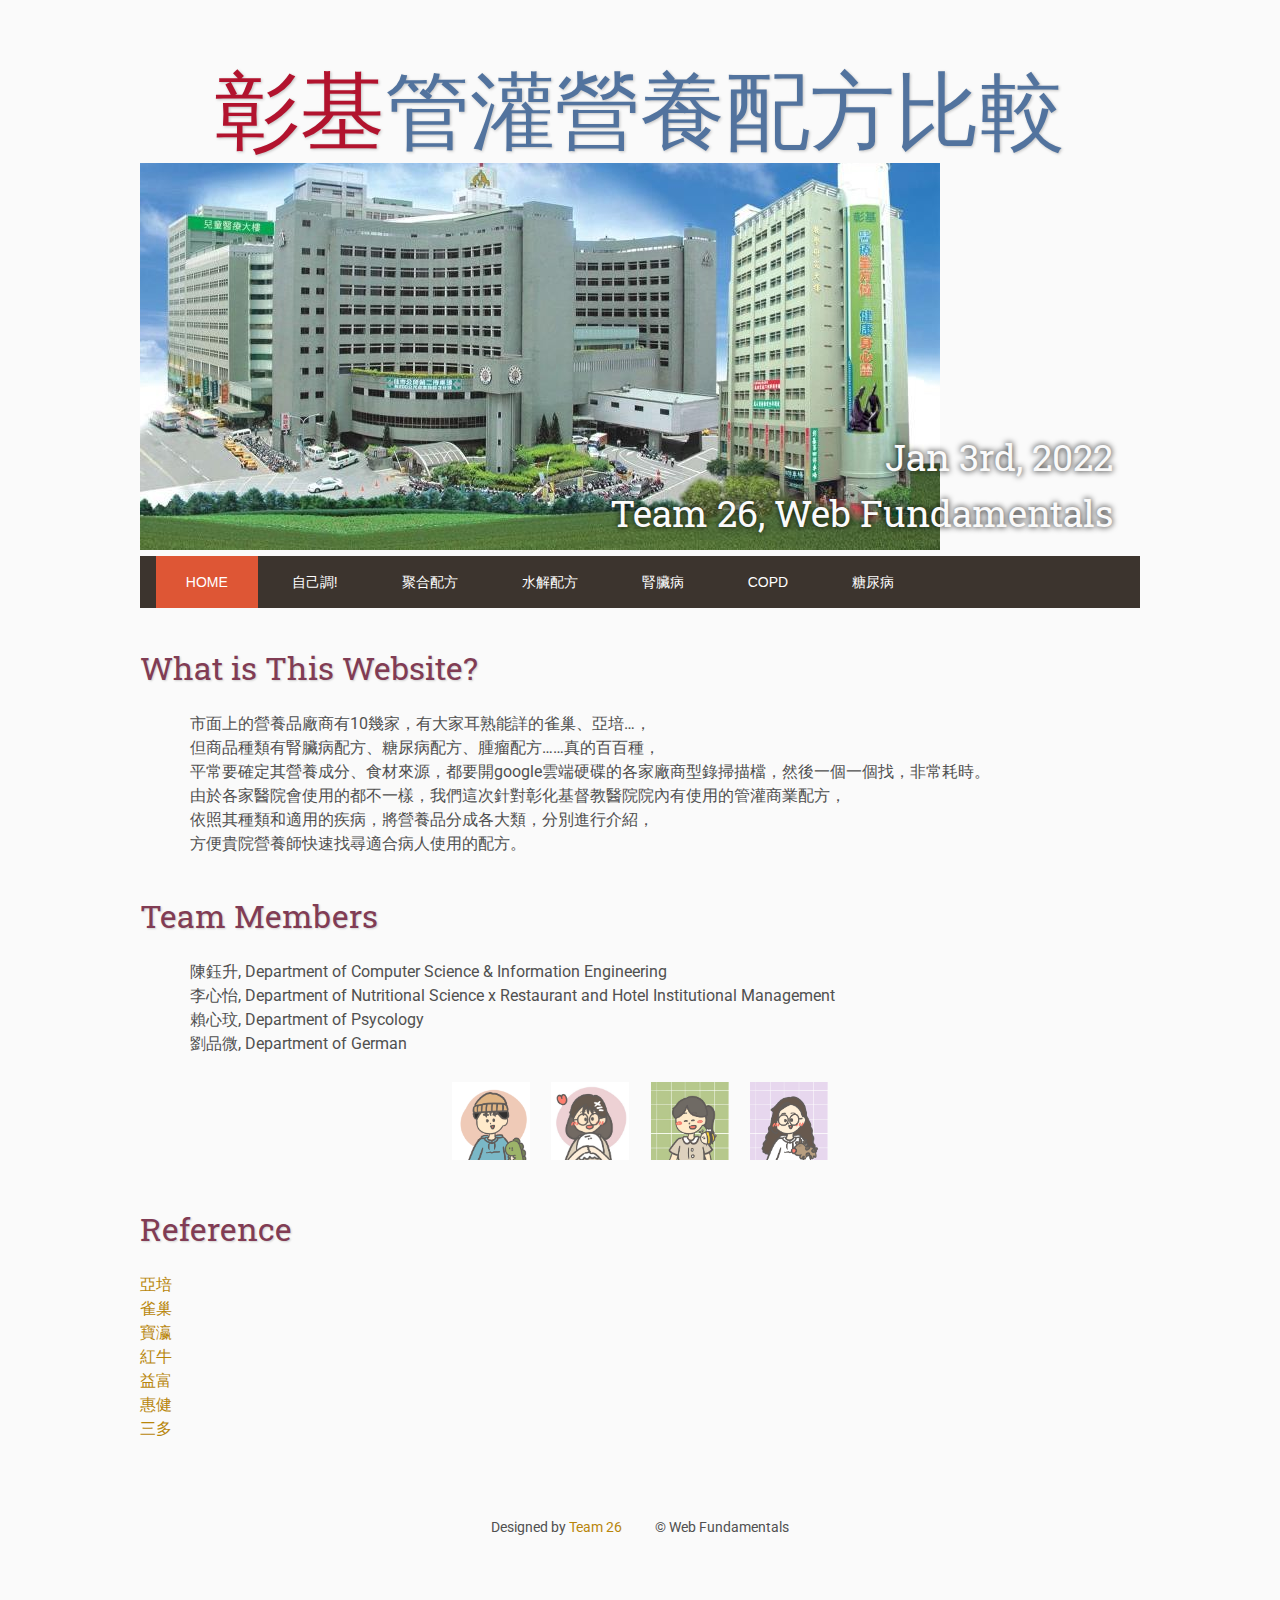
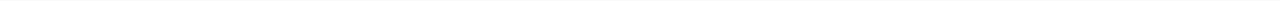
<file: index.html>
<!DOCTYPE html>
<html lang='en'>

<head>
    <base href=".">
    <link rel="shortcut icon" type="image/jpg" href="assets/icon.jpg"/>
    <link rel="stylesheet" type="text/css" media="all" href="assets/main.css"/>
    <meta name="description" content="Conference Template">
    <meta name="resource-type" content="document">
    <meta name="distribution" content="global">
    <meta name="KeyWords" content="Conference">
    <meta charset="UTF-8"></meta>
    <title>彰基管灌營養配方比較</title>
</head>

<body>

    <div class="banner">
        <img src="assets/banner.jpg" alt="Conference Template Banner">
        <div class="top-left">
            <meta charset="UTF-8"></meta>
            <span class="title1">彰基</span><span class="title2">管灌營養配方比較</span>
        </div>
        <div class="bottom-right">
            Jan 3rd, 2022 <br> Team 26, Web Fundamentals
        </div>
    </div>
	<div id="menu-wrapper">
		<div id="menu" class="container">
			<ul>
				<li class="current_page_item"><a href="index.html">HOME</a></li>
				<li><a href="make_your_own">自己調!</a></li>
				<li><a href="poly">聚合配方</a></li>
				<li><a href="shuijie">水解配方</a></li>
				<li><a href="kidney_disease">腎臟病</a></li>
				<li><a href="lung_disease">COPD</a></li>
				<li><a href="test">糖尿病</a></li>
				<li><a href="tumor">腫瘤/重症</a></li>
			</ul>
		</div>
	</div>

<!--    <table class="navigation">
        <tr>
            <meta charset="UTF-8"></meta>
            <td class="navigation">
                <a class="current" title="Conference Home Page" href=".">Home</a>
            </td>
            <td class="navigation">
                <a title="Register for the Conference" href="make_your_own">自己調!</a>
            </td>
            <td class="navigation">
                <a title="Conference Program" href="poly">聚合配方</a> 
            </td>
            <td class="navigation">
                <a title="Directions to the Conference" href="shuijie">水解配方</a>
            </td>
            <td class="navigation">
                <a title="Conference Flyer" href="kidney_disease">腎臟病</a>
            </td>
            <td class="navigation">
              <a title="Liver Disease" href="lung_disease">COPD</a>
            </td>
            <td class="navigation">
              <a title="DM" href="dm">糖尿病</a>
            </td>
            <td class="navigation">
              <a title="tumor" href="tumor">腫瘤/重症</a>
            </td>
        </tr>
    </table>

-->

    <h2>What is This Website?</h2>
    <p>
        <meta charset="UTF-8"></meta>
        市面上的營養品廠商有10幾家，有大家耳熟能詳的雀巢、亞培…，<br>
        但商品種類有腎臟病配方、糖尿病配方、腫瘤配方……真的百百種，<br>
        平常要確定其營養成分、食材來源，都要開google雲端硬碟的各家廠商型錄掃描檔，然後一個一個找，非常耗時。<br>
        由於各家醫院會使用的都不一樣，我們這次針對彰化基督教醫院院內有使用的管灌商業配方，<br>
	依照其種類和適用的疾病，將營養品分成各大類，分別進行介紹，<br>
        方便貴院營養師快速找尋適合病人使用的配方。
    </p>

    <h2>Team Members</h2>
    <p>
        <meta charset="UTF-8"></meta>  
        陳鈺升, Department of Computer Science & Information Engineering<br>
        李心怡, Department of Nutritional Science x Restaurant and Hotel Institutional Management<br>
        賴心玟, Department of Psycology<br>
        劉品微, Department of German
    </p>
    <table class="sponsors">
        <tr>
            <td class="sponsor">
                <a href="https://www.instagram.com/cornxd27/">
                    <img src="assets/m1.png" alt="First Sponsor Name" style="width: 80%">
                </a>
            </td>
            <td class="sponsor">
                <a href="https://www.instagram.com/_carollee0521/">
                    <img src="assets/m2.jpg" alt="Second Sponsor Name" style="width: 80%">
                </a>
            </td>
            <td class="sponsor">
                <a href="https://www.instagram.com/wuxie0509/">
                    <img src="assets/m3.jpg" alt="Third Sponsor Name" style="width: 80%">
                </a>
            </td>
            <td class="sponsor">
                <a href="https://www.instagram.com/lpw.916/">
                    <img src="assets/m4.png" alt="Third Sponsor Name" style="width: 80%">
                </a>
            </td>
        </tr>
    </table>

   

	<h2>Reference</h2>

        <meta charset="UTF-8"></meta>
	  <a href="https://www.abbottmall.com.tw/">亞培</a> <br>
	  <a href="http://www.baowin.com.tw/">雀巢</a> <br>
	  <a href="http://www.baowin.com.tw/">寶瀛</a> <br> 
	  <a href="https://www.redbull.com/tw-zh/energydrink">紅牛</a> <br> 
	  <a href="https://www.enutrition.com.tw/">益富</a> <br> 
	  <a href="https://www.sucare.com.tw/">惠健</a> <br>
	  <a href="https://www.sentosa.com.tw/">三多</a> <br>
    

 <table class="footer">
        <tr>
            <td class="footer">Designed by <a target="_blank" href="https://sls.weco.net/node/34670">Team 26</a></td> 
            <td class="footer">&copy; Web Fundamentals</td> 
        </tr>
    </table>

    </body>
</html>
</file>
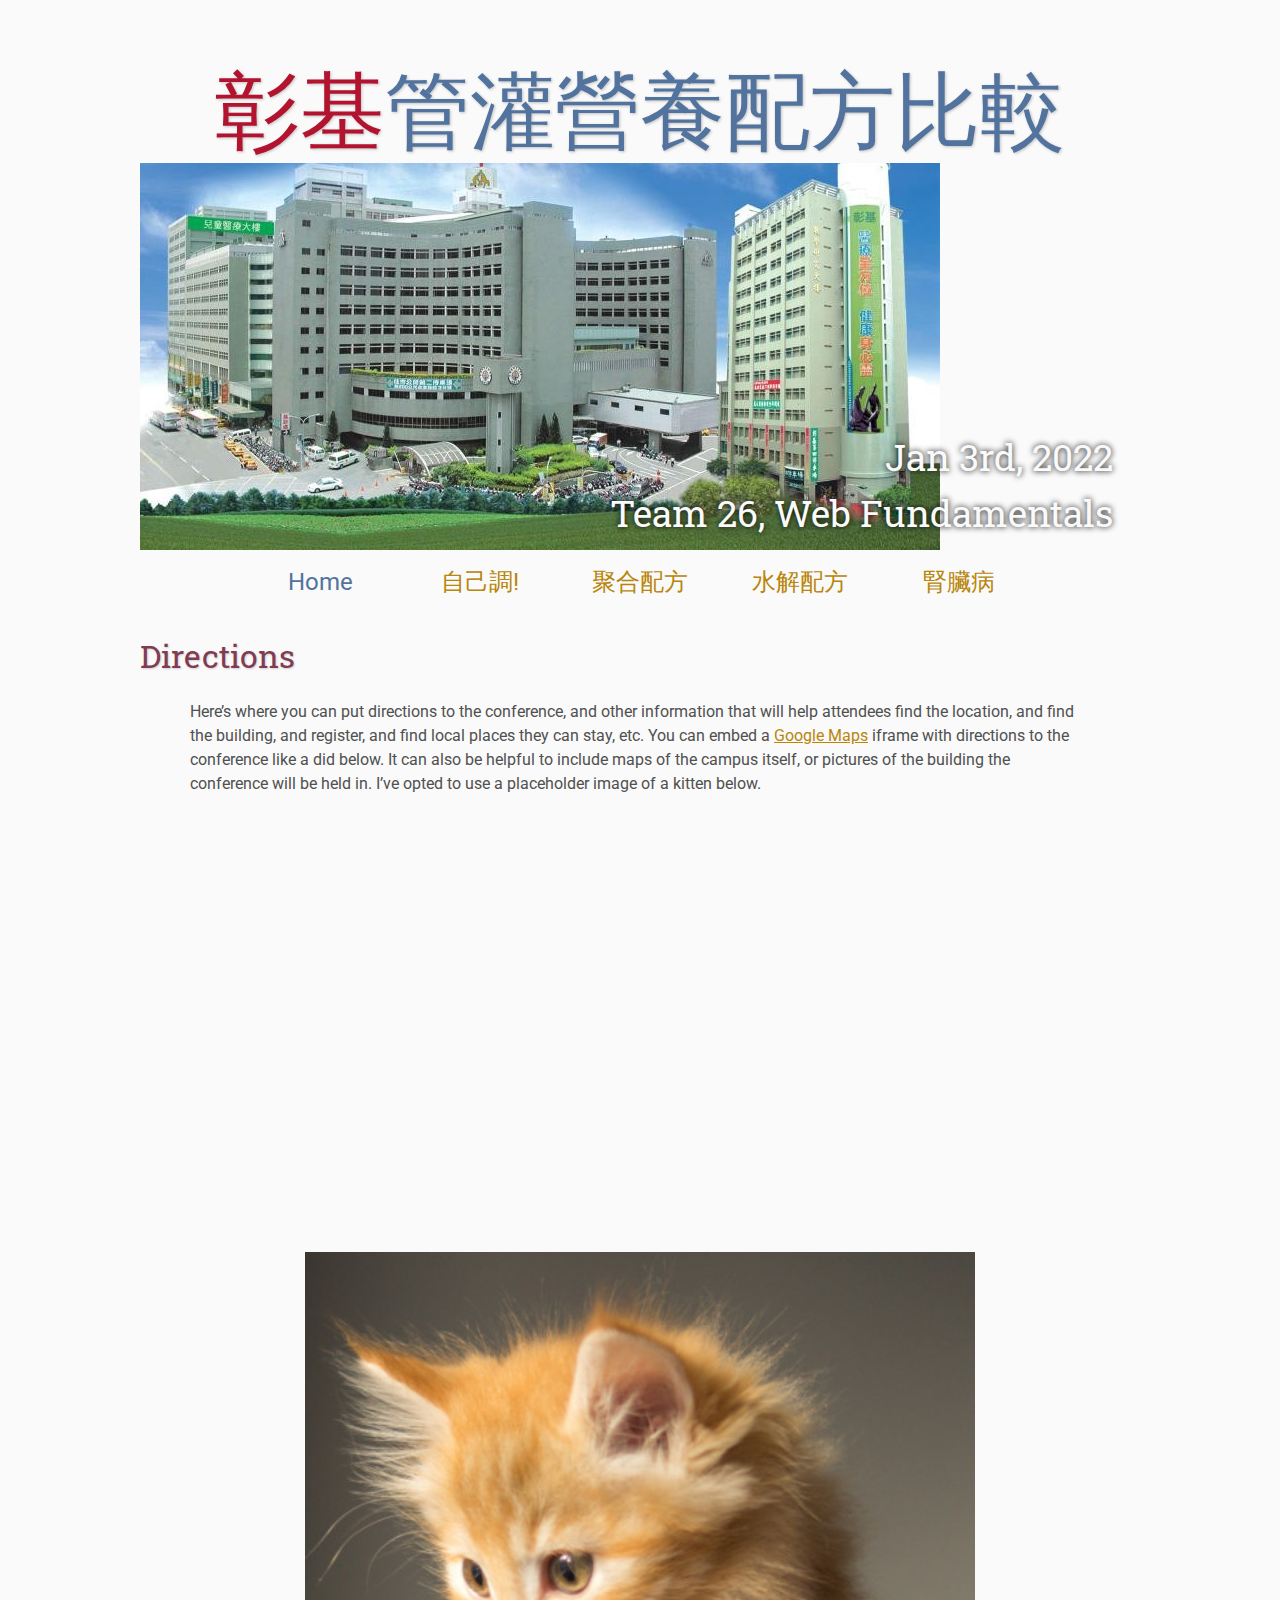
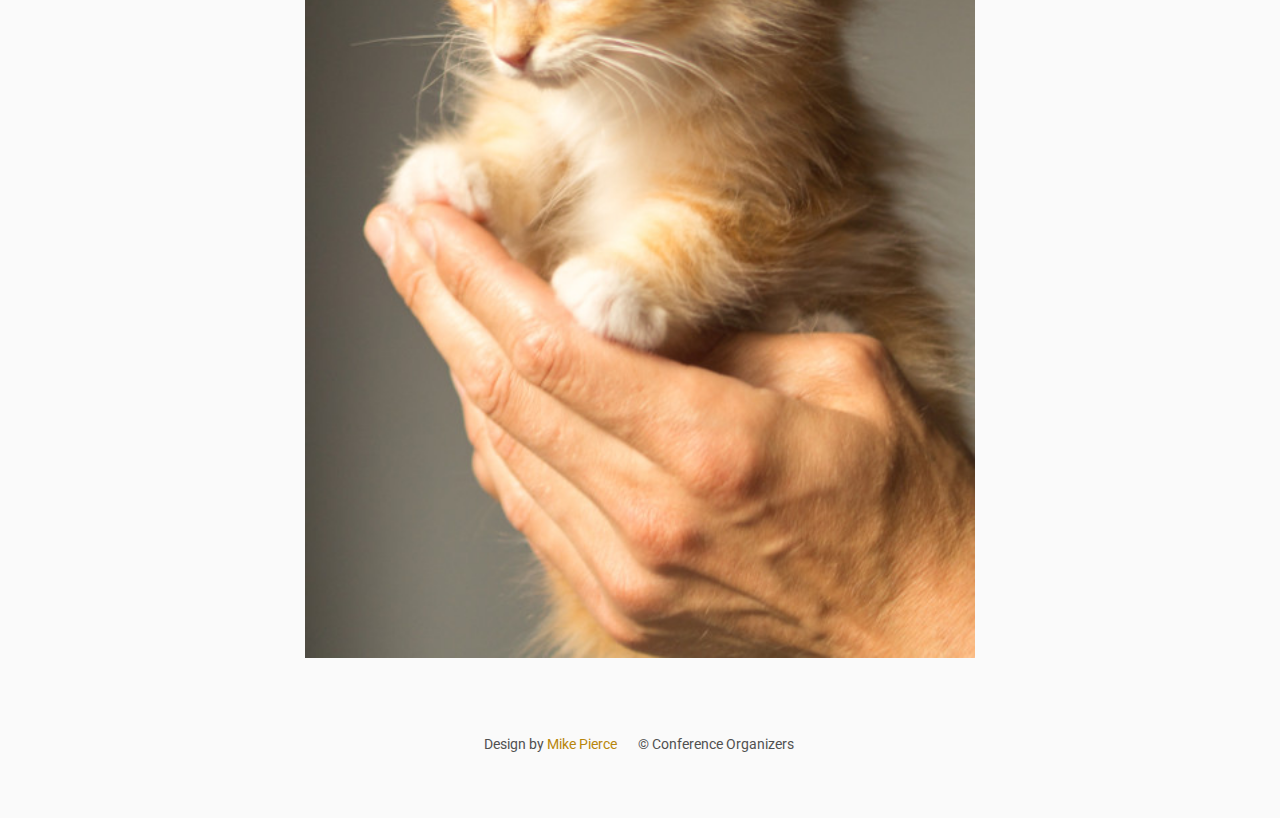
<file: directions/index.html>
<!DOCTYPE html>
<html lang='en'>

<head>
    <base href="..">
    <link rel="shortcut icon" type="image/png" href="assets/favicon.png"/>
    <link rel="stylesheet" type="text/css" media="all" href="assets/main.css"/>
    <meta name="description" content="Conference Template">
    <meta name="resource-type" content="document">
    <meta name="distribution" content="global">
    <meta name="KeyWords" content="Conference">
    <meta charset="UTF-8"></meta>
    <title>水解配方 | 彰基管灌營養配方</title>
</head>

<body>

    <div class="banner">
        <img src="assets/banner.jpg" alt="Conference Template Banner">
        <div class="top-left">
            <meta charset="UTF-8"></meta>
            <span class="title1">彰基</span><span class="title2">管灌營養配方比較</span>
        </div>
        <div class="bottom-right">
            Jan 3rd, 2022 <br> Team 26, Web Fundamentals
        </div>
    </div>


    <table class="navigation">
        <tr>
            <meta charset="UTF-8"></meta>
            <td class="navigation">
                <a class="current" title="Conference Home Page" href=".">Home</a>
            </td>
            <td class="navigation">
                <a title="Register for the Conference" href="registration">自己調!</a>
            </td>
            <td class="navigation">
                <a title="Conference Program" href="program">聚合配方</a> 
            </td>
            <td class="navigation">
                <a title="Directions to the Conference" href="directions">水解配方</a>
            </td>
            <td class="navigation">
                <a title="Conference Flyer" href="flyer">腎臟病</a>
            </td>
        </tr>
    </table>


    <h2>Directions</h2>
    <p>
        Here&rsquo;s where you can put directions to the conference,
        and other information that will help attendees find the location,
        and find the building, and register, and find local places they can stay, etc.
        You can embed a <a href="https://www.google.com/maps">Google Maps</a> iframe
        with directions to the conference like a did below.
        It can also be helpful to include maps of the campus itself,
        or pictures of the building the conference will be held in.
        I&rsquo;ve opted to use a placeholder image of a kitten below.
    </p>

    <iframe class="directions" src="https://www.google.com/maps/embed?pb=!1m18!1m12!1m3!1d134998.56138929052!2d-121.98776790326531!3d37.869213445646146!2m3!1f0!2f0!3f0!3m2!1i1024!2i768!4f13.1!3m3!1m2!1s0x808ff431db2f96d1%3A0x8b99d90a20aa67de!2sMt+Diablo!5e0!3m2!1sen!2sus!4v1561787340910!5m2!1sen!2sus"></iframe>

    <img class="center" src="assets/kitten4.jpg" alt="This is just a kitten right now" id="kitten">

    <table class="footer">
        <tr>
            <td class="footer">Design by <a target="_blank" href="http://math.ucr.edu/~mpierce/">Mike Pierce</a></td> 
            <td class="footer">&copy; Conference Organizers</td> 
        </tr>
    </table>

    </body>
</html>
</file>
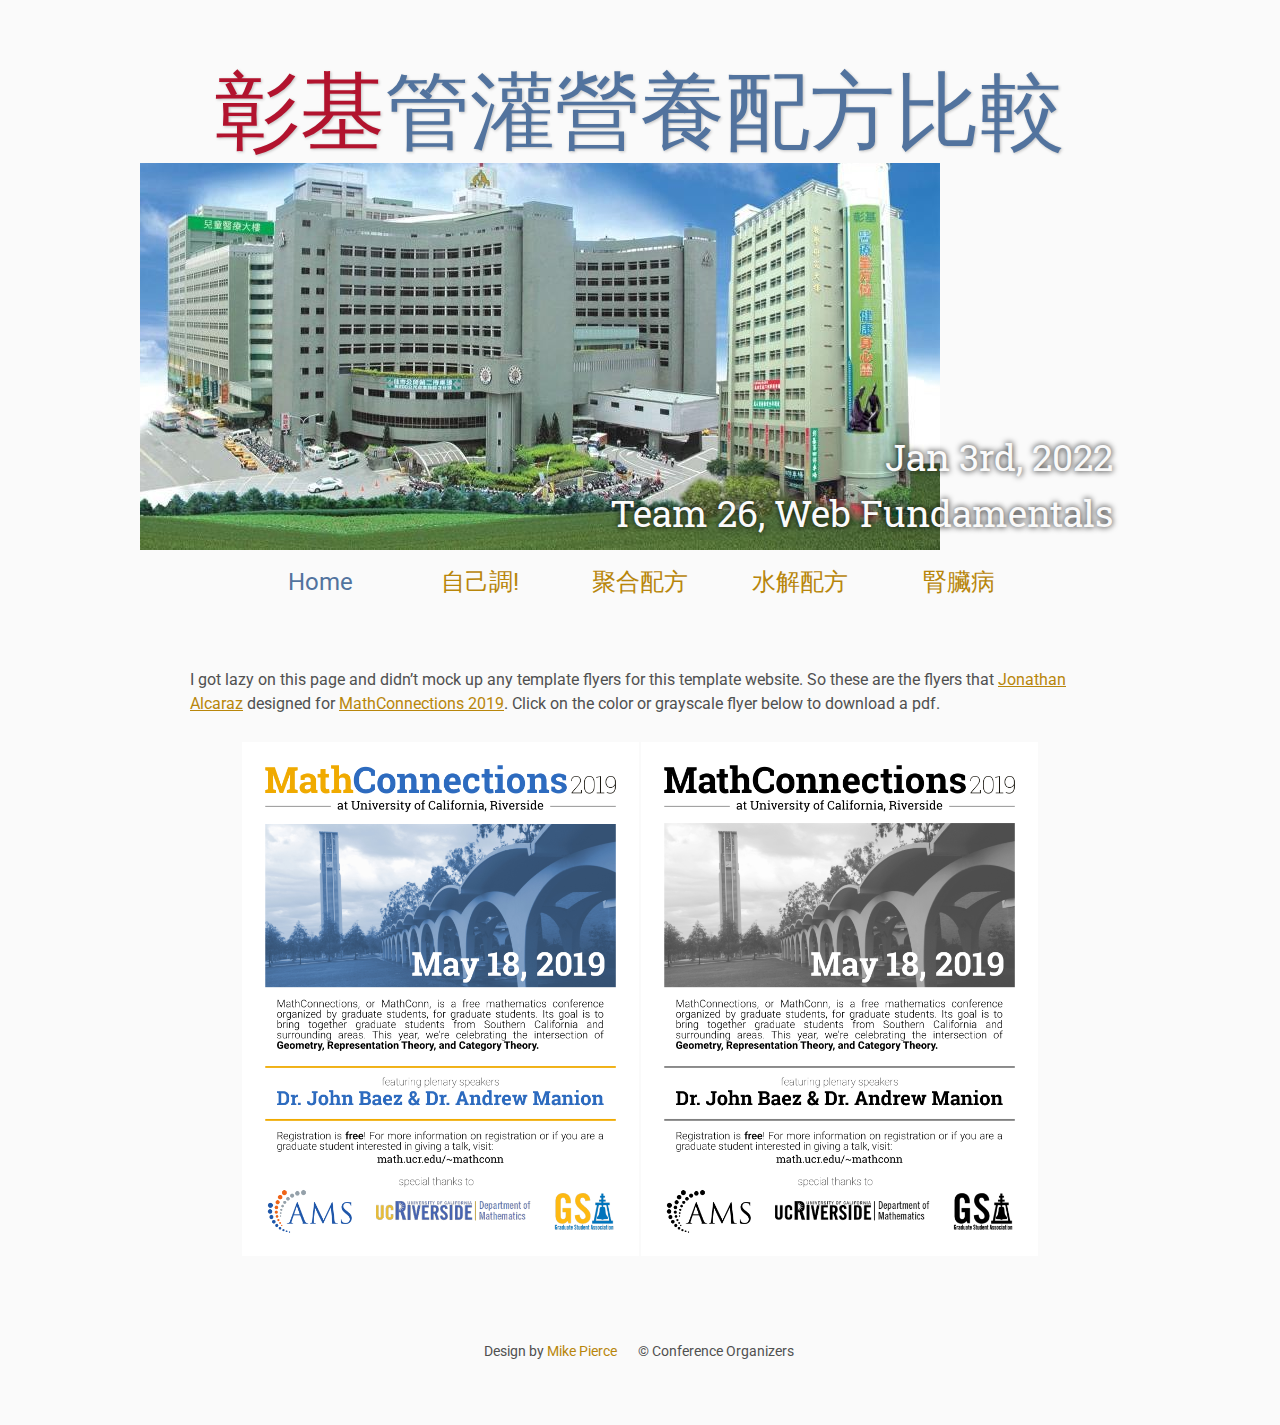
<file: flyer/index.html>
<!DOCTYPE html>
<html lang='en'>

<head>
    <base href="..">
    <link rel="shortcut icon" type="image/png" href="assets/favicon.png"/>
    <link rel="stylesheet" type="text/css" media="all" href="assets/main.css"/>
    <meta name="description" content="Conference Template">
    <meta name="resource-type" content="document">
    <meta name="distribution" content="global">
    <meta name="KeyWords" content="Conference">
    <meta charset="UTF-8"></meta>
    <title>腎臟病 | 彰基管灌營養配方</title>
</head>

<body>

    <div class="banner">
        <img src="assets/banner.jpg" alt="Conference Template Banner">
        <div class="top-left">
            <meta charset="UTF-8"></meta>
            <span class="title1">彰基</span><span class="title2">管灌營養配方比較</span>
        </div>
        <div class="bottom-right">
            Jan 3rd, 2022 <br> Team 26, Web Fundamentals
        </div>
    </div>

    <table class="navigation">
        <tr>
            <meta charset="UTF-8"></meta>
            <td class="navigation">
                <a class="current" title="Conference Home Page" href=".">Home</a>
            </td>
            <td class="navigation">
                <a title="Register for the Conference" href="registration">自己調!</a>
            </td>
            <td class="navigation">
                <a title="Conference Program" href="program">聚合配方</a> 
            </td>
            <td class="navigation">
                <a title="Directions to the Conference" href="directions">水解配方</a>
            </td>
            <td class="navigation">
                <a title="Conference Flyer" href="flyer">腎臟病</a>
            </td>
        </tr>
    </table>

    <br>

    <p>
        I got lazy on this page and didn&rsquo;t mock up any template flyers for this template website.
        So these are the flyers that <a target="_blank" href="https://math.jonathanalcaraz.com/">Jonathan Alcaraz</a>
        designed for <a target="_blank" href="http://math.ucr.edu/~mathconn/">MathConnections 2019</a>.
        Click on the color or grayscale flyer below to download a pdf.
    </p>

    <table class="flyers">
        <tr>
            <td class="flyer">
                <a href="assets/MathConnections-Flyer.pdf">
                    <img src="assets/MathConnections-Flyer.png" alt="MathConnections Color Flyer" style="width:100%">
                </a>
            </td>
            <td class="flyer">
                <a href="assets/MathConnections-FlyerBW.pdf">
                    <img src="assets/MathConnections-FlyerBW.png" alt="MathConnections BW Flyer" style="width:100%">
                </a>
            </td>
        </tr>
    </table>

    <table class="footer">
        <tr>
            <td class="footer">Design by <a target="_blank" href="http://math.ucr.edu/~mpierce/">Mike Pierce</a></td> 
            <td class="footer">&copy; Conference Organizers</td> 
        </tr>
    </table>

    </body>
</html>
</file>
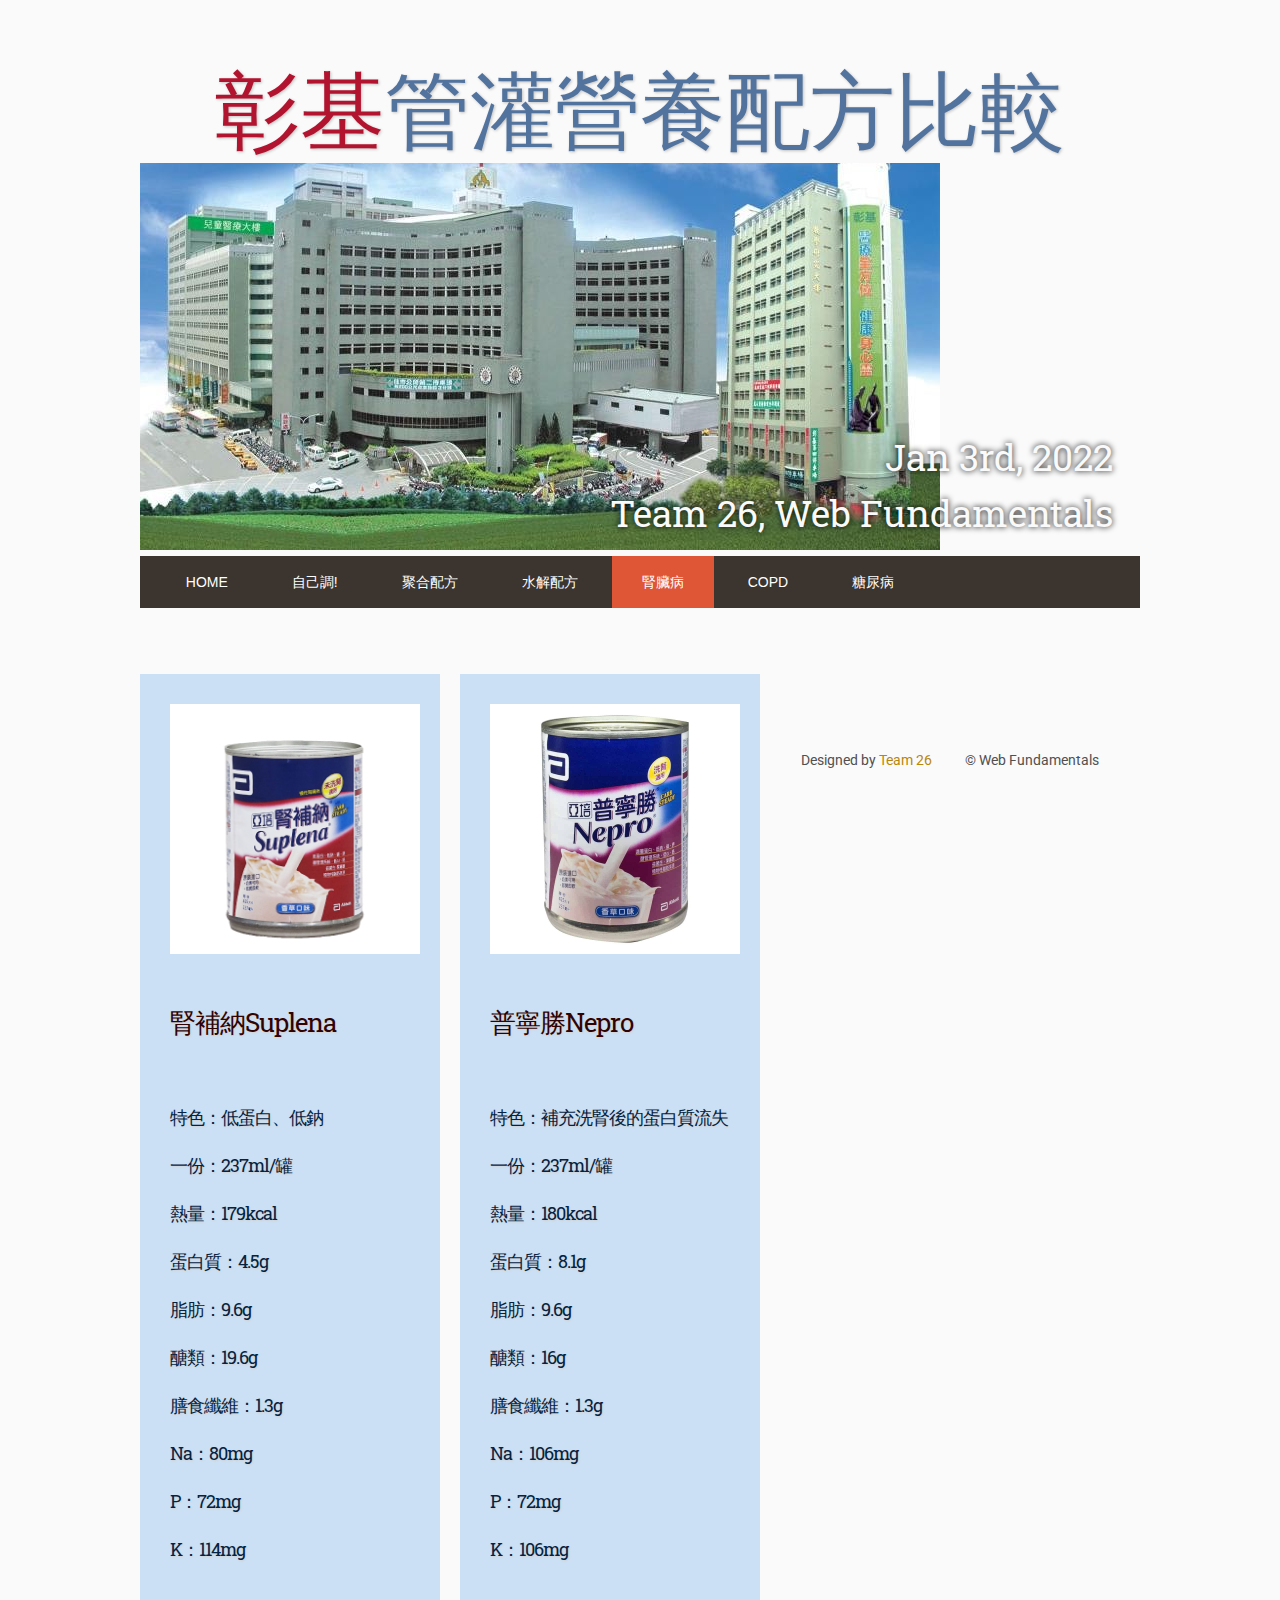
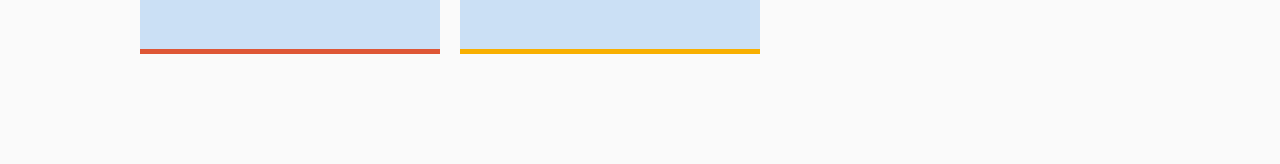
<file: kidney_disease/index.html>
<!DOCTYPE html>
<html lang='en'>

<head>
    <base href="..">
    <link rel="shortcut icon" type="image/jpg" href="assets/icon.jpg"/>
    <link rel="stylesheet" type="text/css" media="all" href="assets/main.css"/>
    <meta name="description" content="Conference Template">
    <meta name="resource-type" content="document">
    <meta name="distribution" content="global">
    <meta name="KeyWords" content="Conference">
    <meta charset="UTF-8"></meta>
    <title>腎臟病 | 彰基管灌營養配方</title>
</head>

<body>

    <div class="banner">
        <img src="assets/banner.jpg" alt="Conference Template Banner">
        <div class="top-left">
            <meta charset="UTF-8"></meta>
            <span class="title1">彰基</span><span class="title2">管灌營養配方比較</span>
        </div>
        <div class="bottom-right">
            Jan 3rd, 2022 <br> Team 26, Web Fundamentals
        </div>
    </div>
	<div id="menu-wrapper">
		<div id="menu" class="container">
			<ul>
				<li><a href="index.html">HOME</a></li>
				<li><a href="make_your_own">自己調!</a></li>
				<li><a href="poly">聚合配方</a></li>
				<li><a href="shuijie">水解配方</a></li>
				<li class="current_page_item"><a href="kidney_disease">腎臟病</a></li>
				<li><a href="lung_disease">COPD</a></li>
				<li><a href="test">糖尿病</a></li>
				<li><a href="tumor">腫瘤/重症</a></li>
			</ul>
		</div>
	</div>

    <br>

<!--心怡開始-->

<div id="three-column" class="container">
		<div id="tbox1">
			<div class="box-style box-style01">
				<div class="content">
					<div class="image"><img src="assets/kidney-16 腎補鈉suplena.jpg" width="250" height="250" alt="" /></div>
					<h2>腎補納Suplena</h2>
					<h3>
					<p>特色：低蛋白、低鈉<br>
					<p>一份：237ml/罐<br>
					<p>熱量：179kcal<br>
					<p>蛋白質：4.5g<br>
					<p>脂肪：9.6g<br>
					<p>醣類：19.6g<br>
					<p>膳食纖維：1.3g<br>
					<p>Na：80mg<br>
					<p>P：72mg<br>
					<p>K：114mg<br>
					</h3>
						
                        
                      
                  </p>
				</div>
			</div>
		</div>
		<div id="tbox2">
			<div class="box-style box-style02">
				<div class="content">
					<div class="image"><img src="assets/kidney-17 亚培-普寧勝nephro.jpg" width="250" height="250" alt="" /></div>
					<h2>普寧勝Nepro</h2>
					<h3>
					<p>特色：補充洗腎後的蛋白質流失<br>
					<p>一份：237ml/罐<br>
					<p>熱量：180kcal<br>
					<p>蛋白質：8.1g<br>
					<p>脂肪：9.6g<br>
					<p>醣類：16g<br>
					<p>膳食纖維：1.3g<br>
					<p>Na：106mg<br>
					<p>P：72mg<br>
					<p>K：106mg<br>
					</h3>
                        
                  </p>
				</div>
			</div>
		</div>

   <!--心怡結束-->
 <table class="footer">
        <tr>
            <td class="footer">Designed by <a target="_blank" href="https://sls.weco.net/node/34670">Team 26</a></td> 
            <td class="footer">&copy; Web Fundamentals</td> 
        </tr>
    </table>

    </body>
</html>
</file>
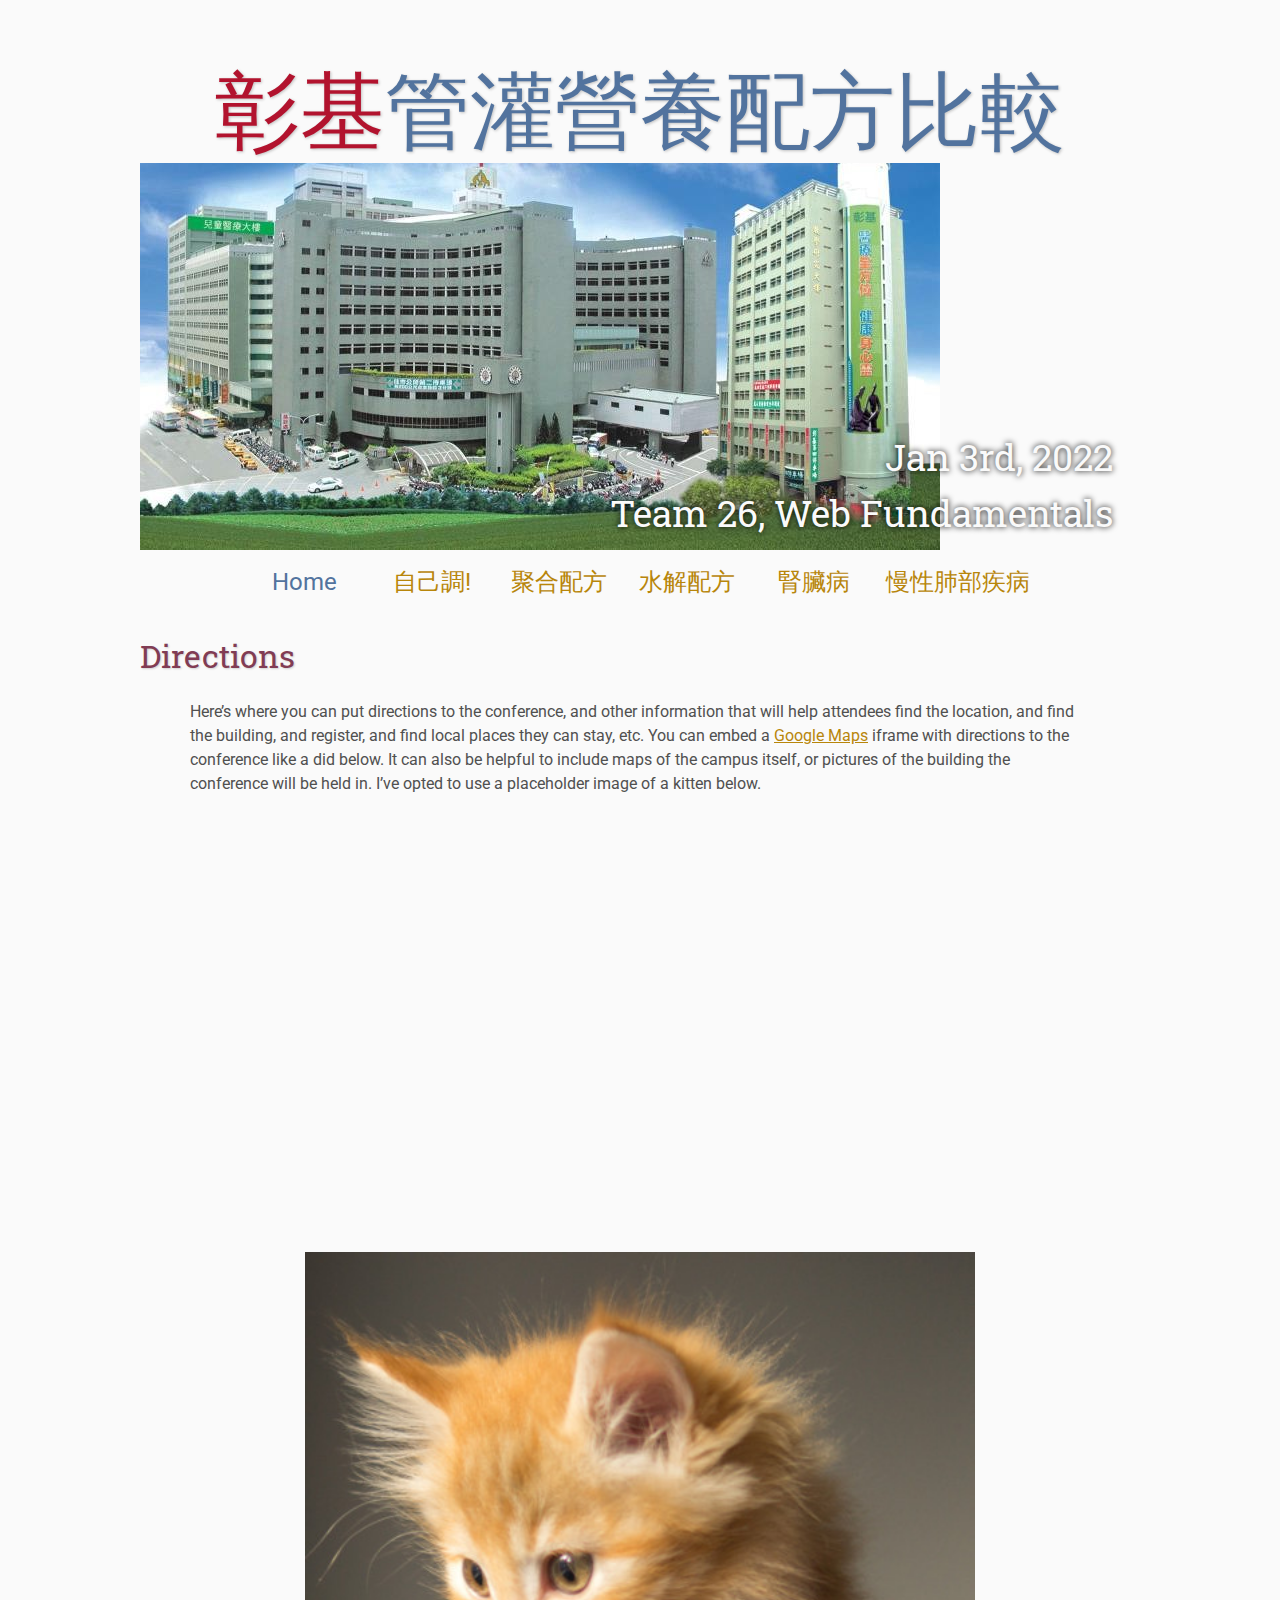
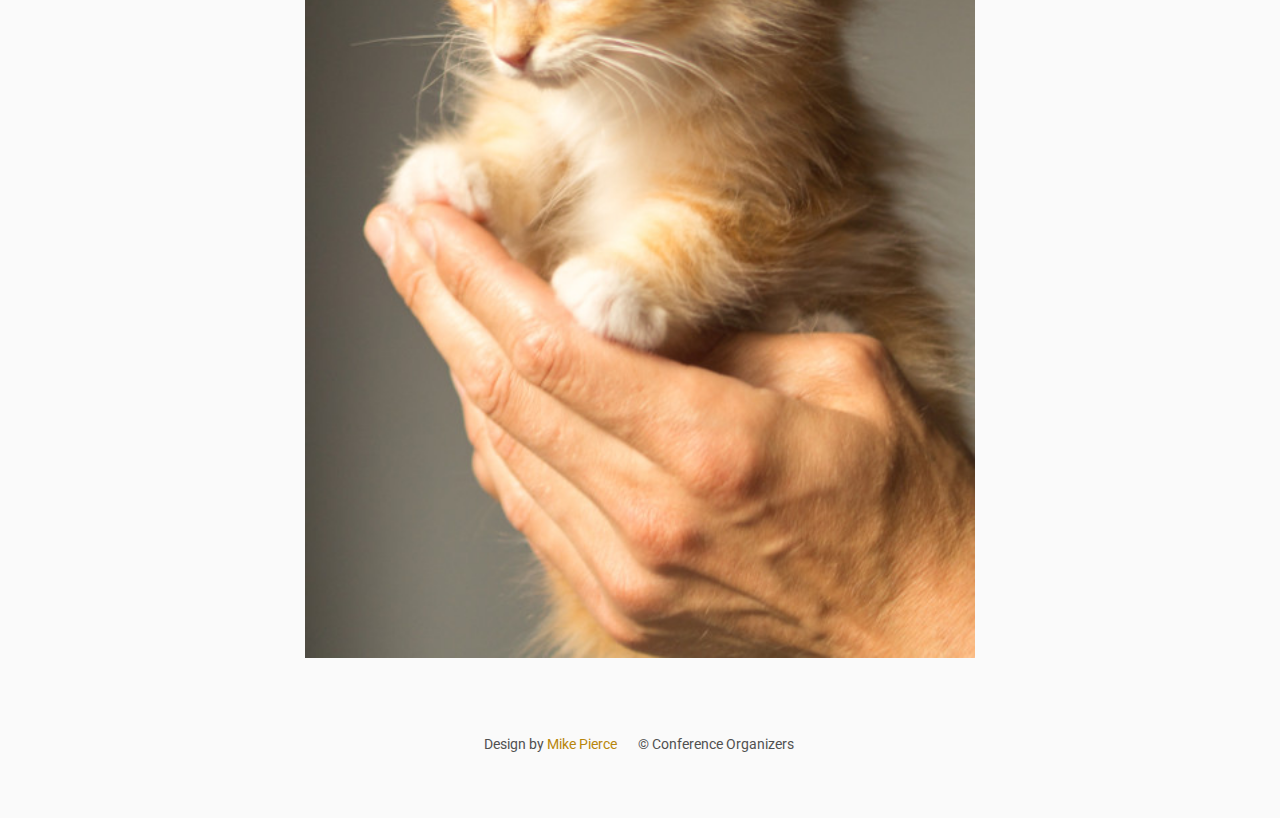
<file: liver_disease/index.html>
<!DOCTYPE html>
<html lang='en'>

<head>
    <base href="..">
    <link rel="shortcut icon" type="image/png" href="assets/favicon.png"/>
    <link rel="stylesheet" type="text/css" media="all" href="assets/main.css"/>
    <meta name="description" content="Conference Template">
    <meta name="resource-type" content="document">
    <meta name="distribution" content="global">
    <meta name="KeyWords" content="Conference">
    <meta charset="UTF-8"></meta>
    <title>水解配方 | 彰基管灌營養配方</title>
</head>

<body>

    <div class="banner">
        <img src="assets/banner.jpg" alt="Conference Template Banner">
        <div class="top-left">
            <meta charset="UTF-8"></meta>
            <span class="title1">彰基</span><span class="title2">管灌營養配方比較</span>
        </div>
        <div class="bottom-right">
            Jan 3rd, 2022 <br> Team 26, Web Fundamentals
        </div>
    </div>


    <table class="navigation">
        <tr>
            <meta charset="UTF-8"></meta>
            <td class="navigation">
                <a class="current" title="Conference Home Page" href=".">Home</a>
            </td>
            <td class="navigation">
                <a title="Register for the Conference" href="registration">自己調!</a>
            </td>
            <td class="navigation">
                <a title="Conference Program" href="program">聚合配方</a> 
            </td>
            <td class="navigation">
                <a title="Directions to the Conference" href="directions">水解配方</a>
            </td>
            <td class="navigation">
                <a title="Conference Flyer" href="flyer">腎臟病</a>
            </td>
            <td class="navigation">
              <a title="Liver Disease" href="liver_disease">慢性肺部疾病</a>
            </td>
        </tr>
    </table>


    <h2>Directions</h2>
    <p>
        Here&rsquo;s where you can put directions to the conference,
        and other information that will help attendees find the location,
        and find the building, and register, and find local places they can stay, etc.
        You can embed a <a href="https://www.google.com/maps">Google Maps</a> iframe
        with directions to the conference like a did below.
        It can also be helpful to include maps of the campus itself,
        or pictures of the building the conference will be held in.
        I&rsquo;ve opted to use a placeholder image of a kitten below.
    </p>

    <iframe class="directions" src="https://www.google.com/maps/embed?pb=!1m18!1m12!1m3!1d134998.56138929052!2d-121.98776790326531!3d37.869213445646146!2m3!1f0!2f0!3f0!3m2!1i1024!2i768!4f13.1!3m3!1m2!1s0x808ff431db2f96d1%3A0x8b99d90a20aa67de!2sMt+Diablo!5e0!3m2!1sen!2sus!4v1561787340910!5m2!1sen!2sus"></iframe>

    <img class="center" src="assets/kitten4.jpg" alt="This is just a kitten right now" id="kitten">

    <table class="footer">
        <tr>
            <td class="footer">Design by <a target="_blank" href="http://math.ucr.edu/~mpierce/">Mike Pierce</a></td> 
            <td class="footer">&copy; Conference Organizers</td> 
        </tr>
    </table>

    </body>
</html>
</file>
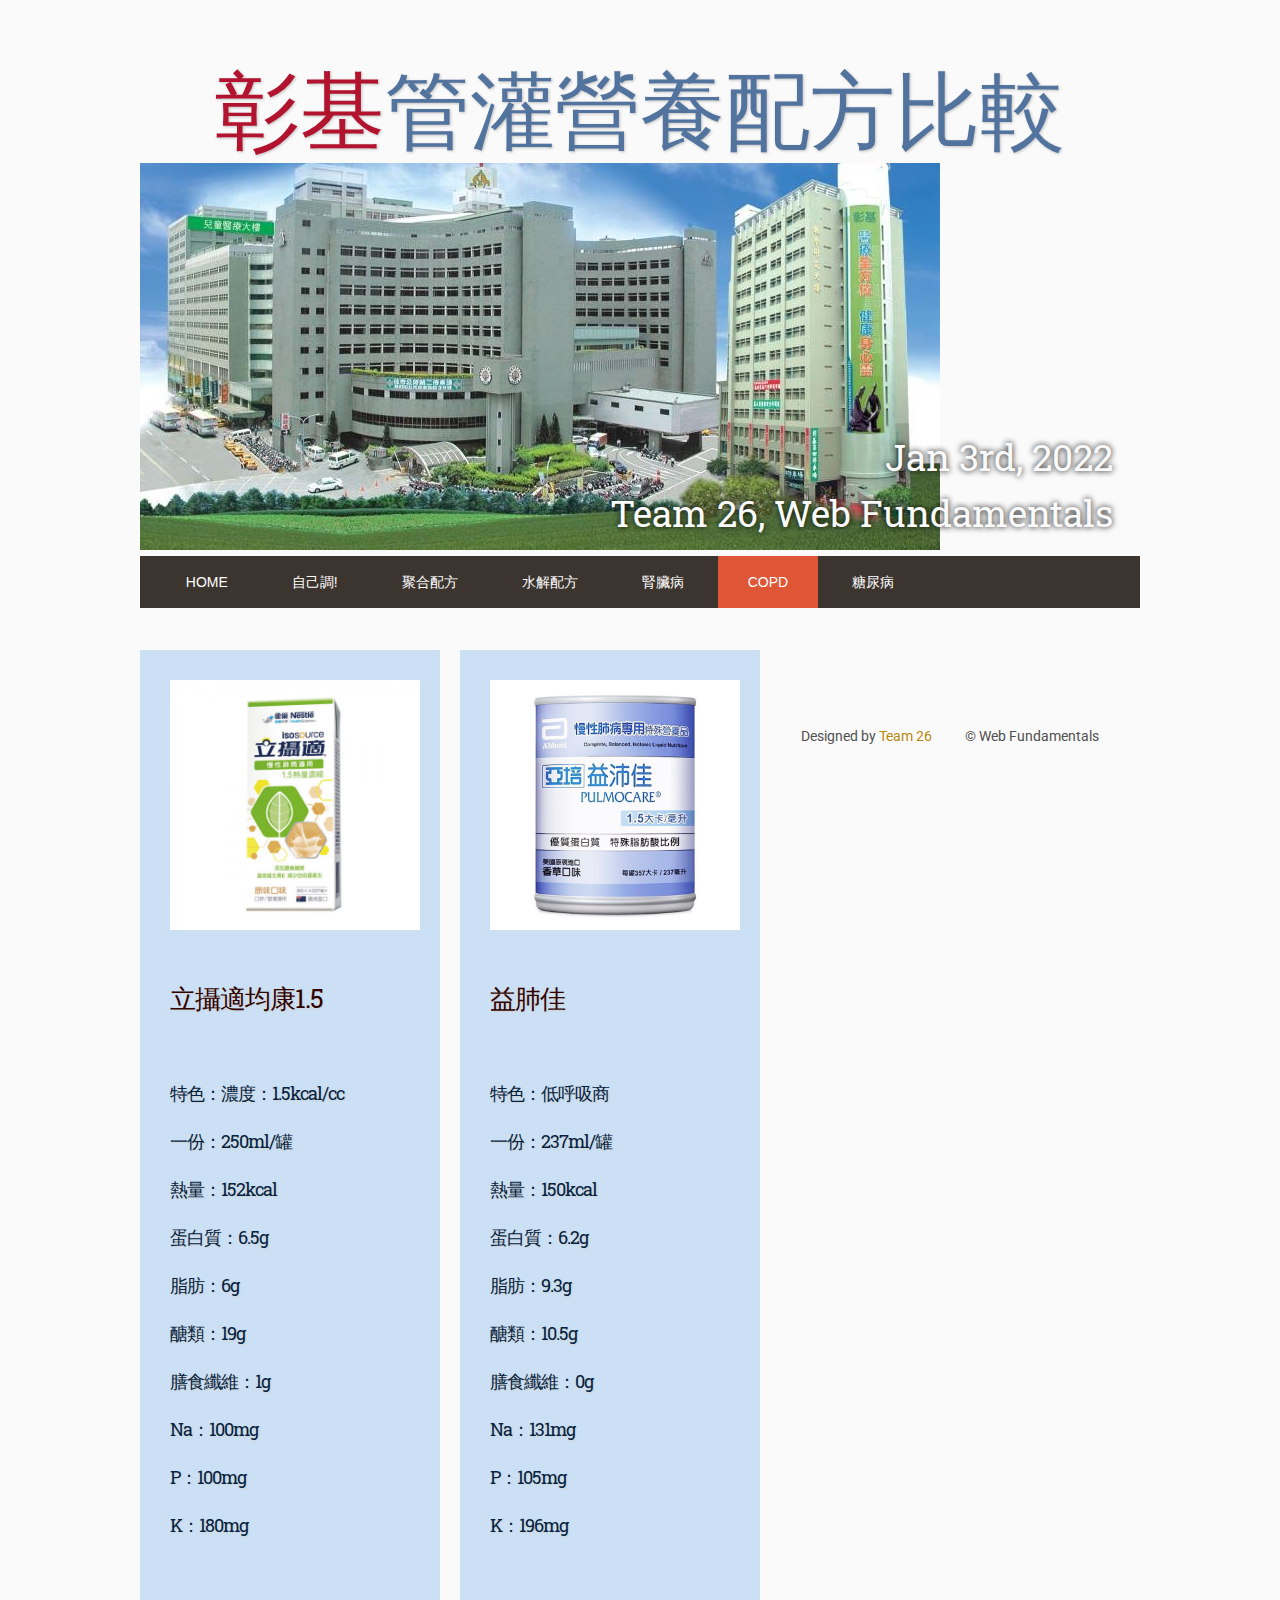
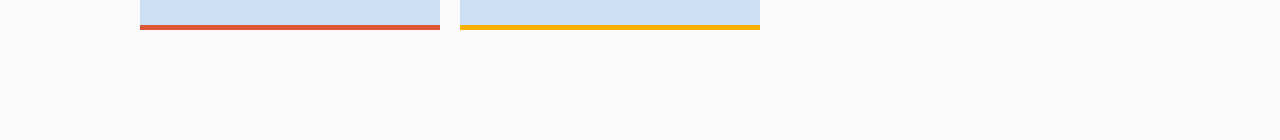
<file: lung_disease/index.html>
<!DOCTYPE html>
<html lang='en'>

<head>
    <base href="..">
    <link rel="shortcut icon" type="image/jpg" href="assets/icon.jpg"/>
    <link rel="stylesheet" type="text/css" media="all" href="assets/main.css"/>
    <meta name="description" content="Conference Template">
    <meta name="resource-type" content="document">
    <meta name="distribution" content="global">
    <meta name="KeyWords" content="Conference">
    <meta charset="UTF-8"></meta>
    <title>水解配方 | 彰基管灌營養配方</title>
</head>

<body>

    <div class="banner">
        <img src="assets/banner.jpg" alt="Conference Template Banner">
        <div class="top-left">
            <meta charset="UTF-8"></meta>
            <span class="title1">彰基</span><span class="title2">管灌營養配方比較</span>
        </div>
        <div class="bottom-right">
            Jan 3rd, 2022 <br> Team 26, Web Fundamentals
        </div>
    </div>


	<div id="menu-wrapper">
		<div id="menu" class="container">
			<ul>
				<li><a href="index.html">HOME</a></li>
				<li><a href="make_your_own">自己調!</a></li>
				<li><a href="poly">聚合配方</a></li>
				<li><a href="shuijie">水解配方</a></li>
				<li><a href="kidney_disease">腎臟病</a></li>
				<li class="current_page_item"><a href="lung_disease">COPD</a></li>
				<li><a href="test">糖尿病</a></li>
				<li><a href="tumor">腫瘤/重症</a></li>
			</ul>
		</div>
	</div>

<!--心怡開始-->

<div id="three-column" class="container">
		<div id="tbox1">
			<div class="box-style box-style01">
				<div class="content">
					<div class="image"><img src="assets/COPD-8 雀巢-立攝適 慢性肺病適用.jpg" width="250" height="250" alt="" /></div>
					<h2>立攝適均康1.5</h2>
					<h3>
					<p>特色：濃度：1.5kcal/cc<br>
					<p>一份：250ml/罐<br>
					<p>熱量：152kcal<br>
					<p>蛋白質：6.5g<br>
					<p>脂肪：6g<br>
					<p>醣類：19g<br>
					<p>膳食纖維：1g<br>
					<p>Na：100mg<br>
					<p>P：100mg<br>
					<p>K：180mg<br>
					</h3>
						
                        
                      
                  </p>
				</div>
			</div>
		</div>
		<div id="tbox2">
			<div class="box-style box-style02">
				<div class="content">
					<div class="image"><img src="assets/COPD-18 亞培-益沛佳.jpg" width="250" height="250" alt="" /></div>
					<h2>益肺佳</h2>
					<h3>
					<p>特色：低呼吸商<br>
					<p>一份：237ml/罐<br>
					<p>熱量：150kcal<br>
					<p>蛋白質：6.2g<br>
					<p>脂肪：9.3g<br>
					<p>醣類：10.5g<br>
					<p>膳食纖維：0g<br>
					<p>Na：131mg<br>
					<p>P：105mg<br>
					<p>K：196mg<br>
					</h3>
                        
                  </p>
				</div>
			</div>
		</div>

   <!--心怡結束-->
   
 <table class="footer">
        <tr>
            <td class="footer">Designed by <a target="_blank" href="https://sls.weco.net/node/34670">Team 26</a></td> 
            <td class="footer">&copy; Web Fundamentals</td> 
        </tr>
    </table>

    </body>
</html>
</file>
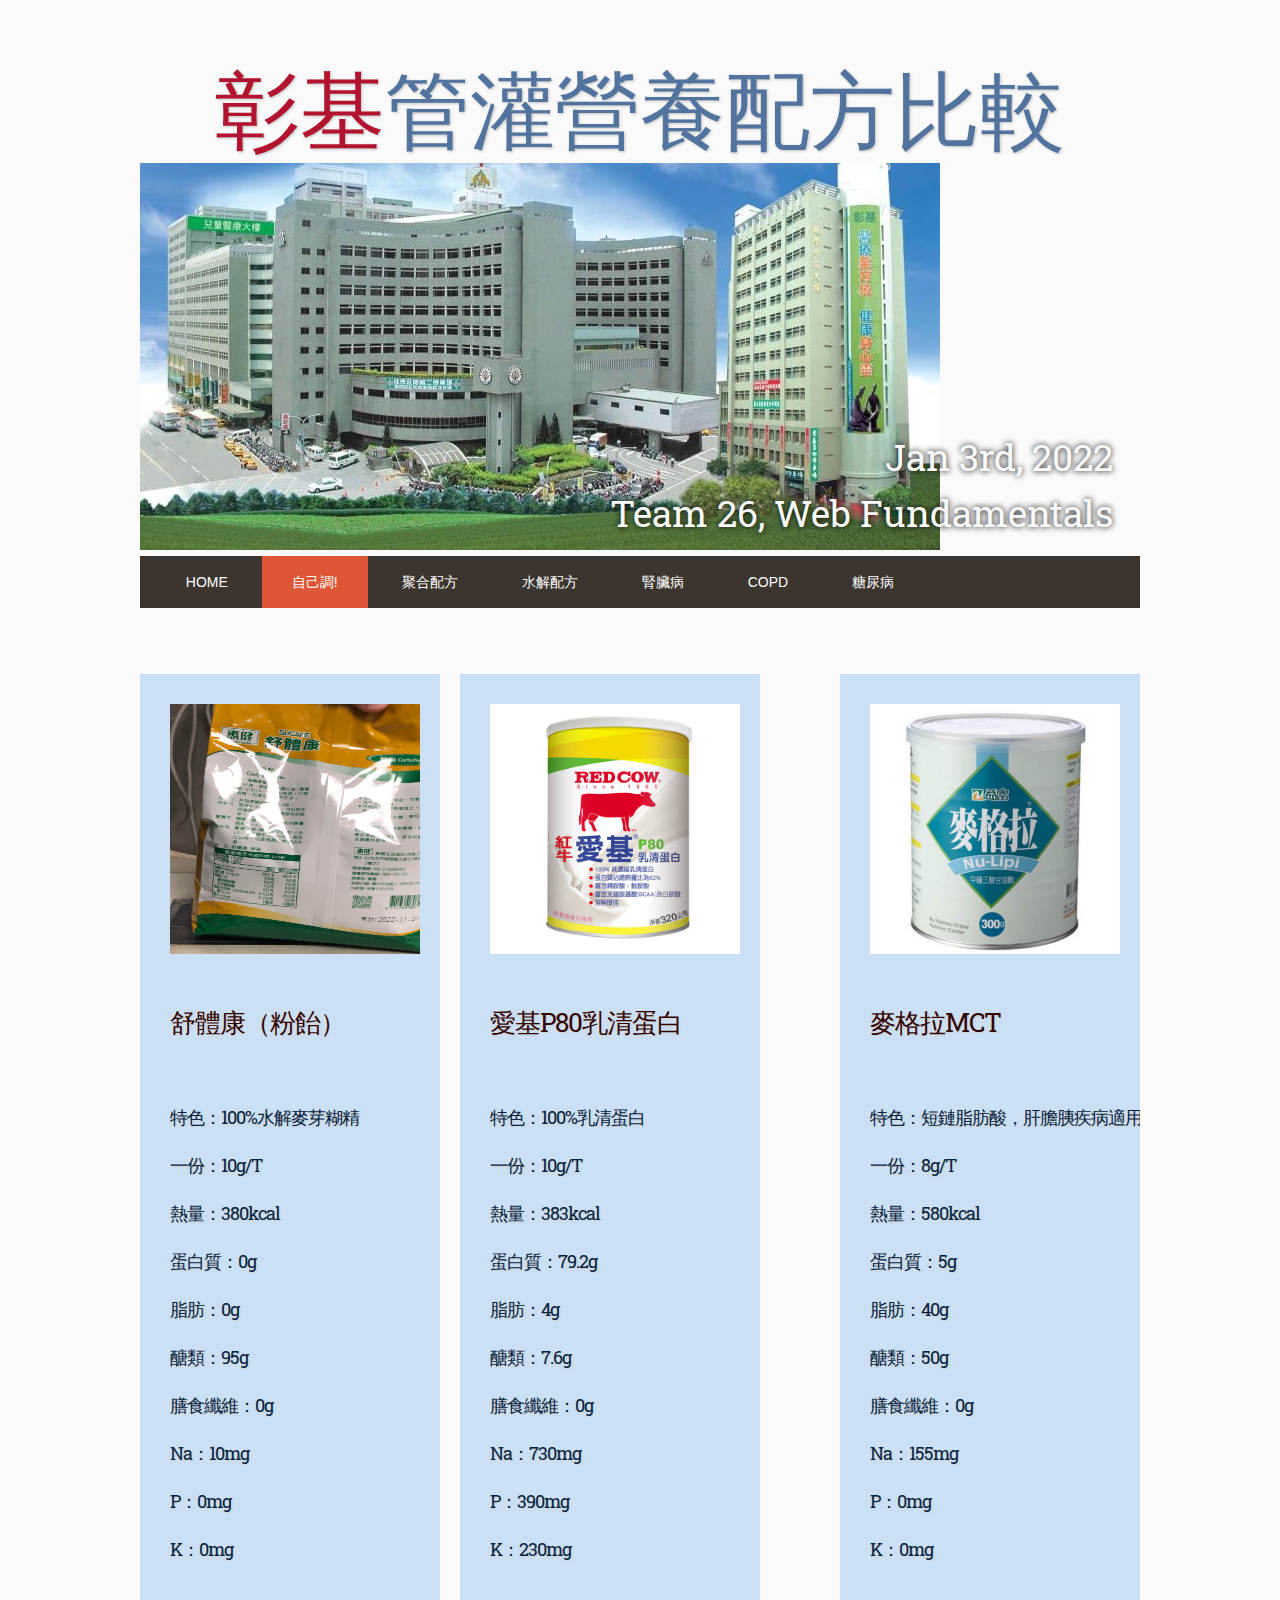
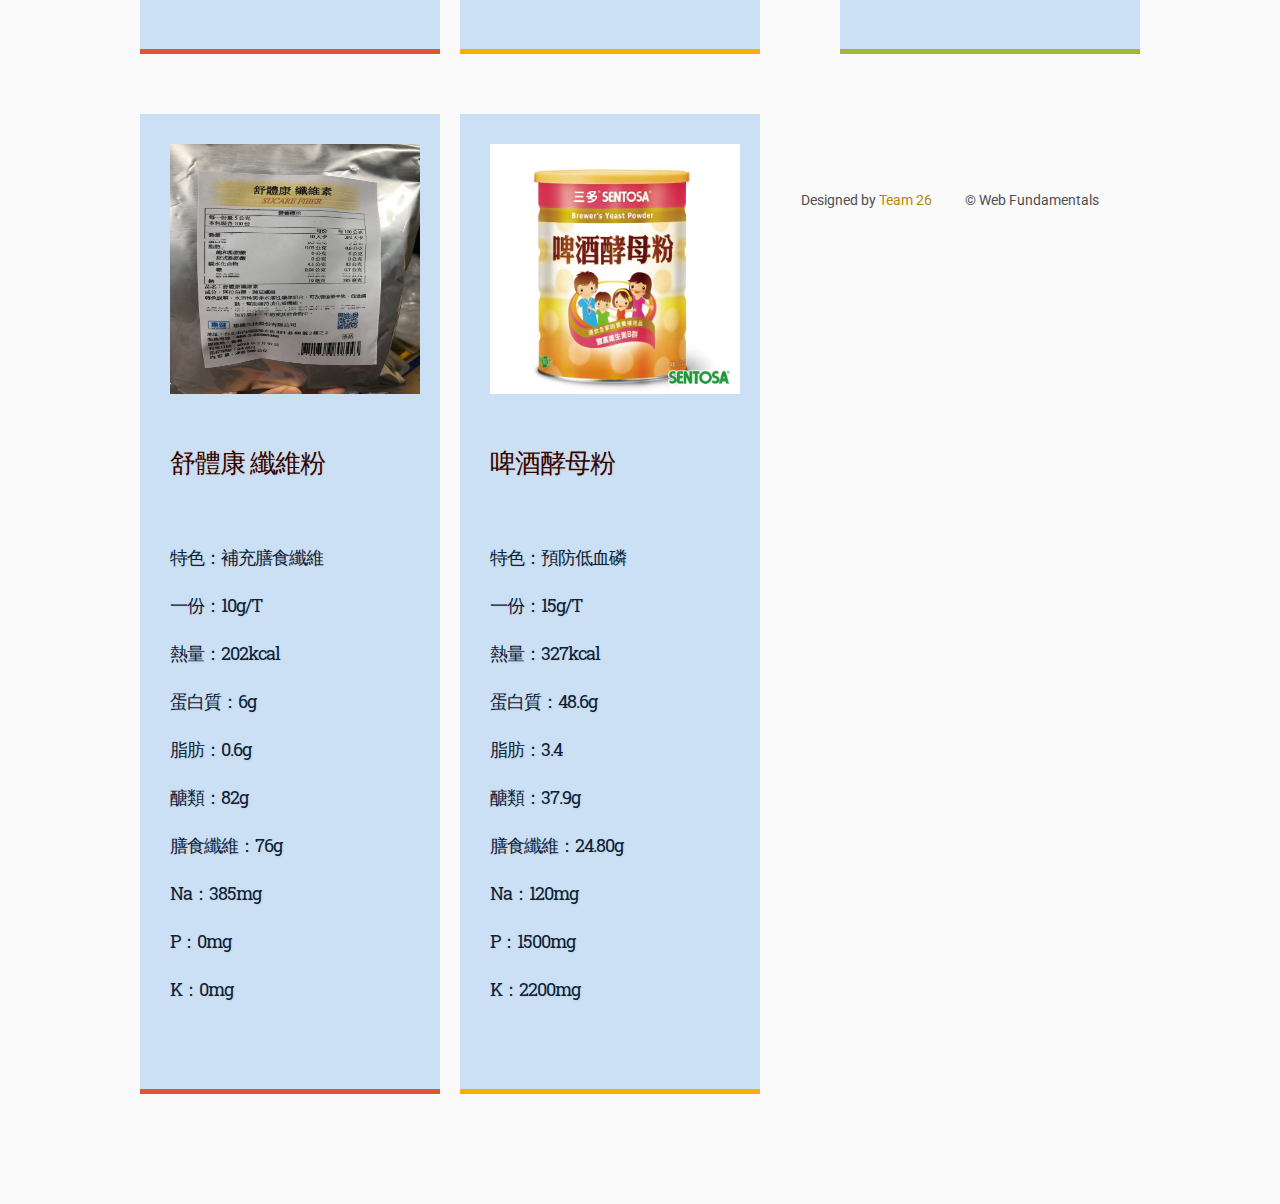
<file: make_your_own/index.html>
<!DOCTYPE html>
<html lang='en'>

<head>
    <base href="..">
    <link rel="shortcut icon" type="image/jpg" href="assets/icon.jpg"/>
    <link rel="stylesheet" type="text/css" media="all" href="assets/main.css"/>
    <meta name="description" content="Conference Template">
    <meta name="resource-type" content="document">
    <meta name="distribution" content="global">
    <meta name="KeyWords" content="Conference">
    <meta charset="UTF-8"></meta>
    <title>自己調! | 彰基管灌營養配方</title>
</head>

<body>

    <div class="banner">
        <img src="assets/banner.jpg" alt="Conference Template Banner">
        <div class="top-left">
            <meta charset="UTF-8"></meta>
            <span class="title1">彰基</span><span class="title2">管灌營養配方比較</span>
        </div>
        <div class="bottom-right">
            Jan 3rd, 2022 <br> Team 26, Web Fundamentals
        </div>
    </div>

	<div id="menu-wrapper">
		<div id="menu" class="container">
			<ul>
				<li><a href="index.html">HOME</a></li>
				<li class="current_page_item"><a href="make_your_own">自己調!</a></li>
				<li><a href="poly">聚合配方</a></li>
				<li><a href="shuijie">水解配方</a></li>
				<li><a href="kidney_disease">腎臟病</a></li>
				<li><a href="lung_disease">COPD</a></li>
				<li><a href="test">糖尿病</a></li>
				<li><a href="tumor">腫瘤/重症</a></li>
			</ul>
		</div>
	</div>

    <br>


    <!--
    <iframe class="registration" src="EMBED LINK FOR GOOGLE FORM HERE"></iframe>
    -->
  
   <!--心怡開始-->

<div id="three-column" class="container">
		<div id="tbox1">
			<div class="box-style box-style01">
				<div class="content">
					<div class="image"><img src="assets/make-11 舒體康 粉飴.jpg" width="250" height="250" alt="" /></div>
					<h2>舒體康（粉飴）</h2>
					<h3>
					<p>特色：100%水解麥芽糊精<br>
					<p>一份：10g/T<br>
					<p>熱量：380kcal<br>
					<p>蛋白質：0g<br>
					<p>脂肪：0g<br>
					<p>醣類：95g<br>
					<p>膳食纖維：0g<br>
					<p>Na：10mg<br>
					<p>P：0mg<br>
					<p>K：0mg<br>
					</h3>
						
                        
                      
                  </p>
				</div>
			</div>
		</div>
		<div id="tbox2">
			<div class="box-style box-style02">
				<div class="content">
					<div class="image"><img src="assets/make-12 紅牛-愛基乳清蛋白.jpg" width="250" height="250" alt="" /></div>
					<h2>愛基P80乳清蛋白</h2>
					<h3>
					<p>特色：100%乳清蛋白<br>
					<p>一份：10g/T<br>
					<p>熱量：383kcal<br>
					<p>蛋白質：79.2g<br>
					<p>脂肪：4g<br>
					<p>醣類：7.6g<br>
					<p>膳食纖維：0g<br>
					<p>Na：730mg<br>
					<p>P：390mg<br>
					<p>K：230mg<br>
					</h3>
                        
                  </p>
				</div>
			</div>
		</div>
		<div id="tbox3">
			<div class="box-style box-style03">
				<div class="content">
					<div class="image"><img src="assets/make-13 益富-麥格拉MCT.jpg" width="250" height="250" alt="" /></div>
					<h2>麥格拉MCT</h2>
					<h3>
					<p>特色：短鏈脂肪酸，肝膽胰疾病適用<br>
					<p>一份：8g/T<br>
					<p>熱量：580kcal<br>
					<p>蛋白質：5g<br>
					<p>脂肪：40g<br>
					<p>醣類：50g<br>
					<p>膳食纖維：0g<br>
					<p>Na：155mg<br>
					<p>P：0mg<br>
					<p>K：0mg<br>
					</h3>
                       
                  </p>
				</div>
			</div>
		</div>
	</div>

<div id="three-column" class="container">
		<div id="tbox1">
			<div class="box-style box-style01">
				<div class="content">
					<div class="image"><img src="assets/make-14 舒體康 纖維粉new.jpg" width="250" height="250" alt="" /></div>
					<h2>舒體康 纖維粉</h2>
					<h3>
					<p>特色：補充膳食纖維<br>
					<p>一份：10g/T<br>
					<p>熱量：202kcal<br>
					<p>蛋白質：6g<br>
					<p>脂肪：0.6g<br>
					<p>醣類：82g<br>
					<p>膳食纖維：76g<br>
					<p>Na：385mg<br>
					<p>P：0mg<br>
					<p>K：0mg<br>
					</h3>
						
                        
                      
                  </p>
				</div>
			</div>
		</div>
		<div id="tbox2">
			<div class="box-style box-style02">
				<div class="content">
					<div class="image"><img src="assets/make-15 三多 啤酒酵母粉.jpg" width="250" height="250" alt="" /></div>
					<h2>啤酒酵母粉</h2>
					<h3>
					<p>特色：預防低血磷<br>
					<p>一份：15g/T<br>
					<p>熱量：327kcal<br>
					<p>蛋白質：48.6g<br>
					<p>脂肪：3.4<br>
					<p>醣類：37.9g<br>
					<p>膳食纖維：24.80g<br>
					<p>Na：120mg<br>
					<p>P：1500mg<br>
					<p>K：2200mg<br>
					</h3>
                        
                  </p>
				</div>
			</div>
		</div>

   <!--心怡結束-->


 <table class="footer">
        <tr>
            <td class="footer">Designed by <a target="_blank" href="https://sls.weco.net/node/34670">Team 26</a></td> 
            <td class="footer">&copy; Web Fundamentals</td> 
        </tr>
    </table>

    </body>
</html>
</file>
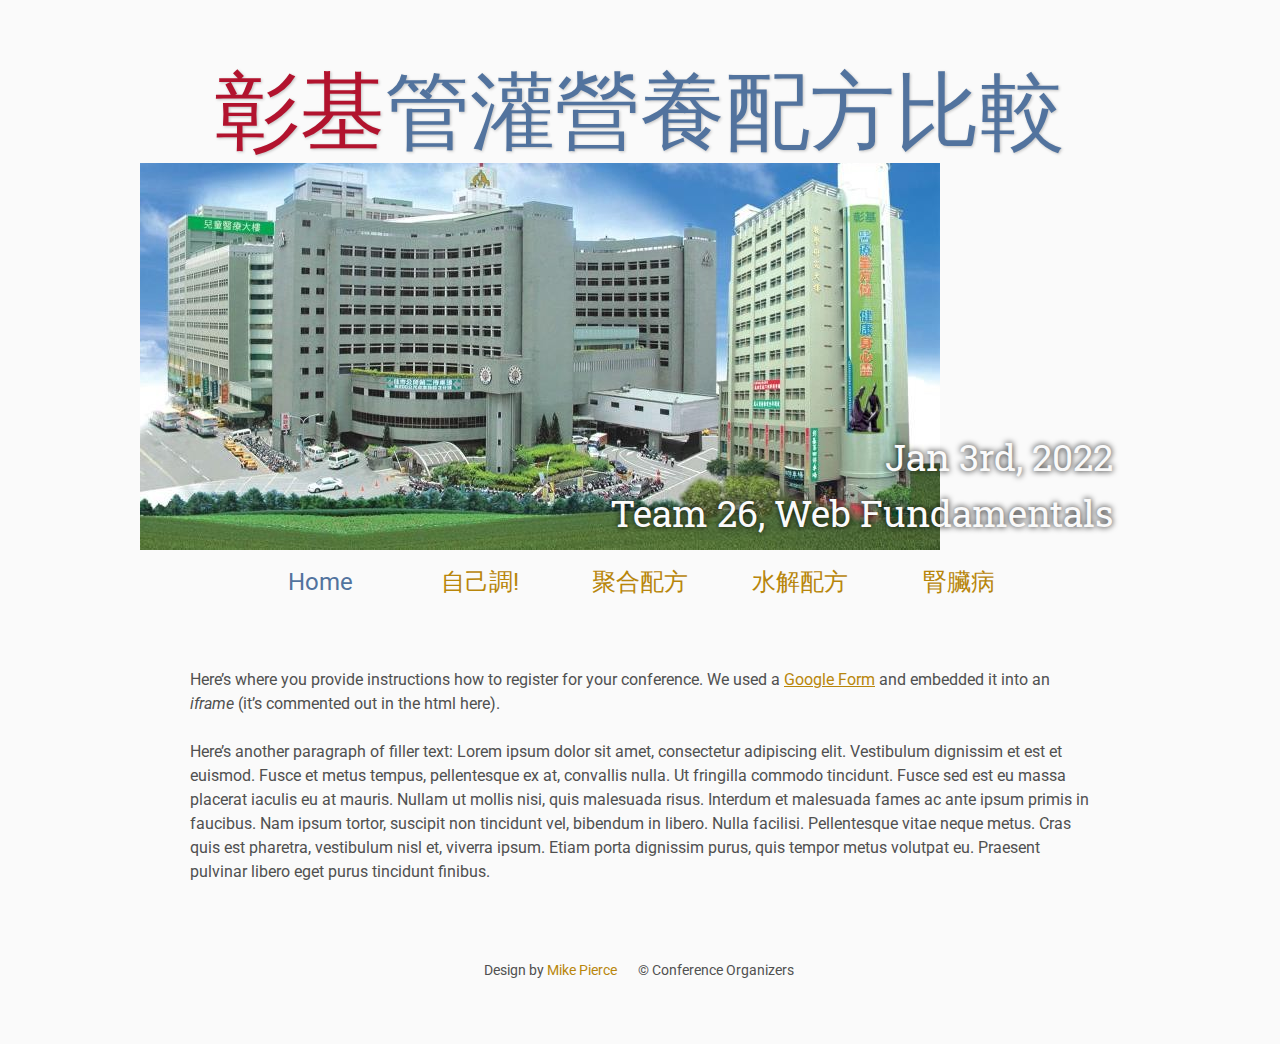
<file: registration/index.html>
<!DOCTYPE html>
<html lang='en'>

<head>
    <base href="..">
    <link rel="shortcut icon" type="image/png" href="assets/favicon.png"/>
    <link rel="stylesheet" type="text/css" media="all" href="assets/main.css"/>
    <meta name="description" content="Conference Template">
    <meta name="resource-type" content="document">
    <meta name="distribution" content="global">
    <meta name="KeyWords" content="Conference">
    <meta charset="UTF-8"></meta>
    <title>自己調! | 彰基管灌營養配方</title>
</head>

<body>

    <div class="banner">
        <img src="assets/banner.jpg" alt="Conference Template Banner">
        <div class="top-left">
            <meta charset="UTF-8"></meta>
            <span class="title1">彰基</span><span class="title2">管灌營養配方比較</span>
        </div>
        <div class="bottom-right">
            Jan 3rd, 2022 <br> Team 26, Web Fundamentals
        </div>
    </div>

    <table class="navigation">
        <tr>
            <meta charset="UTF-8"></meta>
            <td class="navigation">
                <a class="current" title="Conference Home Page" href=".">Home</a>
            </td>
            <td class="navigation">
                <a title="Register for the Conference" href="registration">自己調!</a>
            </td>
            <td class="navigation">
                <a title="Conference Program" href="program">聚合配方</a> 
            </td>
            <td class="navigation">
                <a title="Directions to the Conference" href="directions">水解配方</a>
            </td>
            <td class="navigation">
                <a title="Conference Flyer" href="flyer">腎臟病</a>
            </td>
        </tr>
    </table>

    <br>

    <p>
        Here&rsquo;s where you provide instructions how to register for your conference.
        We used a <a href="https://www.google.com/forms/about/">Google Form</a> 
        and embedded it into an <i>iframe</i> (it&rsquo;s commented out in the html here).
    </p>
    <!--
    <iframe class="registration" src="EMBED LINK FOR GOOGLE FORM HERE"></iframe>
    -->
    <p>
        Here&rsquo;s another paragraph of filler text:
        Lorem ipsum dolor sit amet, consectetur adipiscing elit. Vestibulum dignissim et est et euismod. Fusce et metus tempus, pellentesque ex at, convallis nulla. Ut fringilla commodo tincidunt. Fusce sed est eu massa placerat iaculis eu at mauris. Nullam ut mollis nisi, quis malesuada risus. Interdum et malesuada fames ac ante ipsum primis in faucibus. Nam ipsum tortor, suscipit non tincidunt vel, bibendum in libero. Nulla facilisi. Pellentesque vitae neque metus. Cras quis est pharetra, vestibulum nisl et, viverra ipsum. Etiam porta dignissim purus, quis tempor metus volutpat eu. Praesent pulvinar libero eget purus tincidunt finibus.
    </p>

    <table class="footer">
        <tr>
            <td class="footer">Design by <a target="_blank" href="http://math.ucr.edu/~mpierce/">Mike Pierce</a></td> 
            <td class="footer">&copy; Conference Organizers</td> 
        </tr>
    </table>

    </body>
</html>
</file>
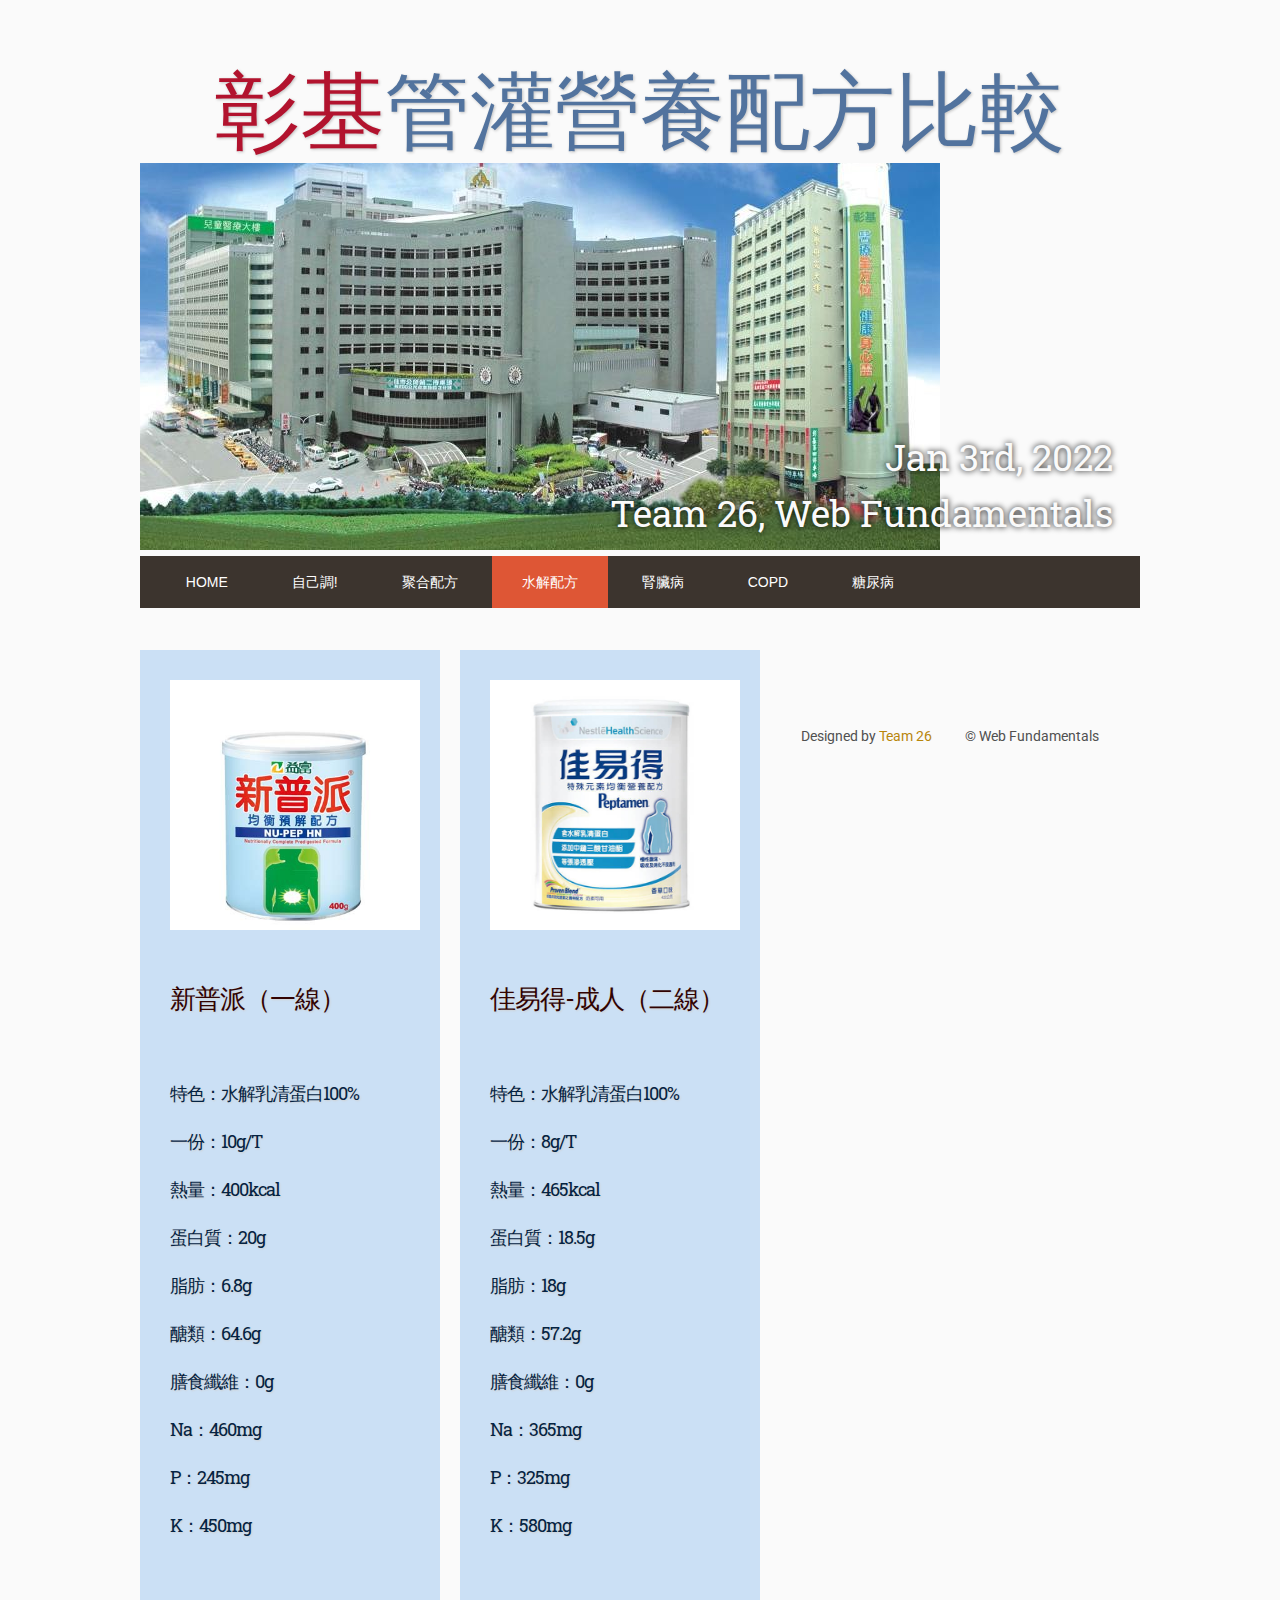
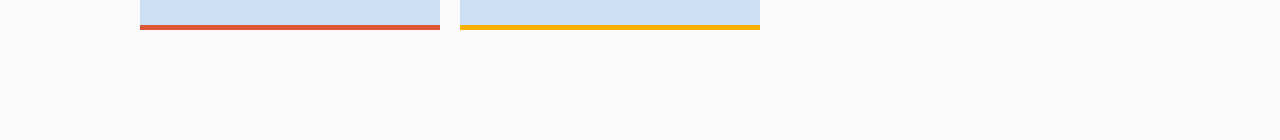
<file: shuijie/index.html>
<!DOCTYPE html>
<html lang='en'>

<head>
    <base href="..">
    <link rel="shortcut icon" type="image/jpg" href="assets/icon.jpg"/>
    <link rel="stylesheet" type="text/css" media="all" href="assets/main.css"/>
    <meta name="description" content="Conference Template">
    <meta name="resource-type" content="document">
    <meta name="distribution" content="global">
    <meta name="KeyWords" content="Conference">
    <meta charset="UTF-8"></meta>
    <title>水解配方 | 彰基管灌營養配方</title>
</head>

<body>

    <div class="banner">
        <img src="assets/banner.jpg" alt="Conference Template Banner">
        <div class="top-left">
            <meta charset="UTF-8"></meta>
            <span class="title1">彰基</span><span class="title2">管灌營養配方比較</span>
        </div>
        <div class="bottom-right">
            Jan 3rd, 2022 <br> Team 26, Web Fundamentals
        </div>
    </div>


	<div id="menu-wrapper">
		<div id="menu" class="container">
			<ul>
				<li><a href="index.html">HOME</a></li>
				<li><a href="make_your_own">自己調!</a></li>
				<li><a href="poly">聚合配方</a></li>
				<li class="current_page_item"><a href="shuijie">水解配方</a></li>
				<li><a href="kidney_disease">腎臟病</a></li>
				<li><a href="lung_disease">COPD</a></li>
				<li><a href="test">糖尿病</a></li>
				<li><a href="tumor">腫瘤/重症</a></li>
			</ul>
		</div>
	</div>

<!--心怡開始-->

<div id="three-column" class="container">
		<div id="tbox1">
			<div class="box-style box-style01">
				<div class="content">
					<div class="image"><img src="assets/shuijie-9 益富-新普派.jpg" width="250" height="250" alt="" /></div>
					<h2>新普派（一線）</h2>
					<h3>
					<p>特色：水解乳清蛋白100%<br>
					<p>一份：10g/T<br>
					<p>熱量：400kcal<br>
					<p>蛋白質：20g<br>
					<p>脂肪：6.8g<br>
					<p>醣類：64.6g<br>
					<p>膳食纖維：0g<br>
					<p>Na：460mg<br>
					<p>P：245mg<br>
					<p>K：450mg<br>
					</h3>
						
                        
                      
                  </p>
				</div>
			</div>
		</div>
		<div id="tbox2">
			<div class="box-style box-style02">
				<div class="content">
					<div class="image"><img src="assets/shuijie-10 雀巢-佳易得 成人.jpg" width="250" height="250" alt="" /></div>
					<h2>佳易得-成人（二線）</h2>
					<h3>
					<p>特色：水解乳清蛋白100%<br>
					<p>一份：8g/T<br>
					<p>熱量：465kcal<br>
					<p>蛋白質：18.5g<br>
					<p>脂肪：18g<br>
					<p>醣類：57.2g<br>
					<p>膳食纖維：0g<br>
					<p>Na：365mg<br>
					<p>P：325mg<br>
					<p>K：580mg<br>
					</h3>
                        
                  </p>
				</div>
			</div>
		</div>

   <!--心怡結束-->

 <table class="footer">
        <tr>
            <td class="footer">Designed by <a target="_blank" href="https://sls.weco.net/node/34670">Team 26</a></td> 
            <td class="footer">&copy; Web Fundamentals</td> 
        </tr>
    </table>

    </body>
</html>
</file>
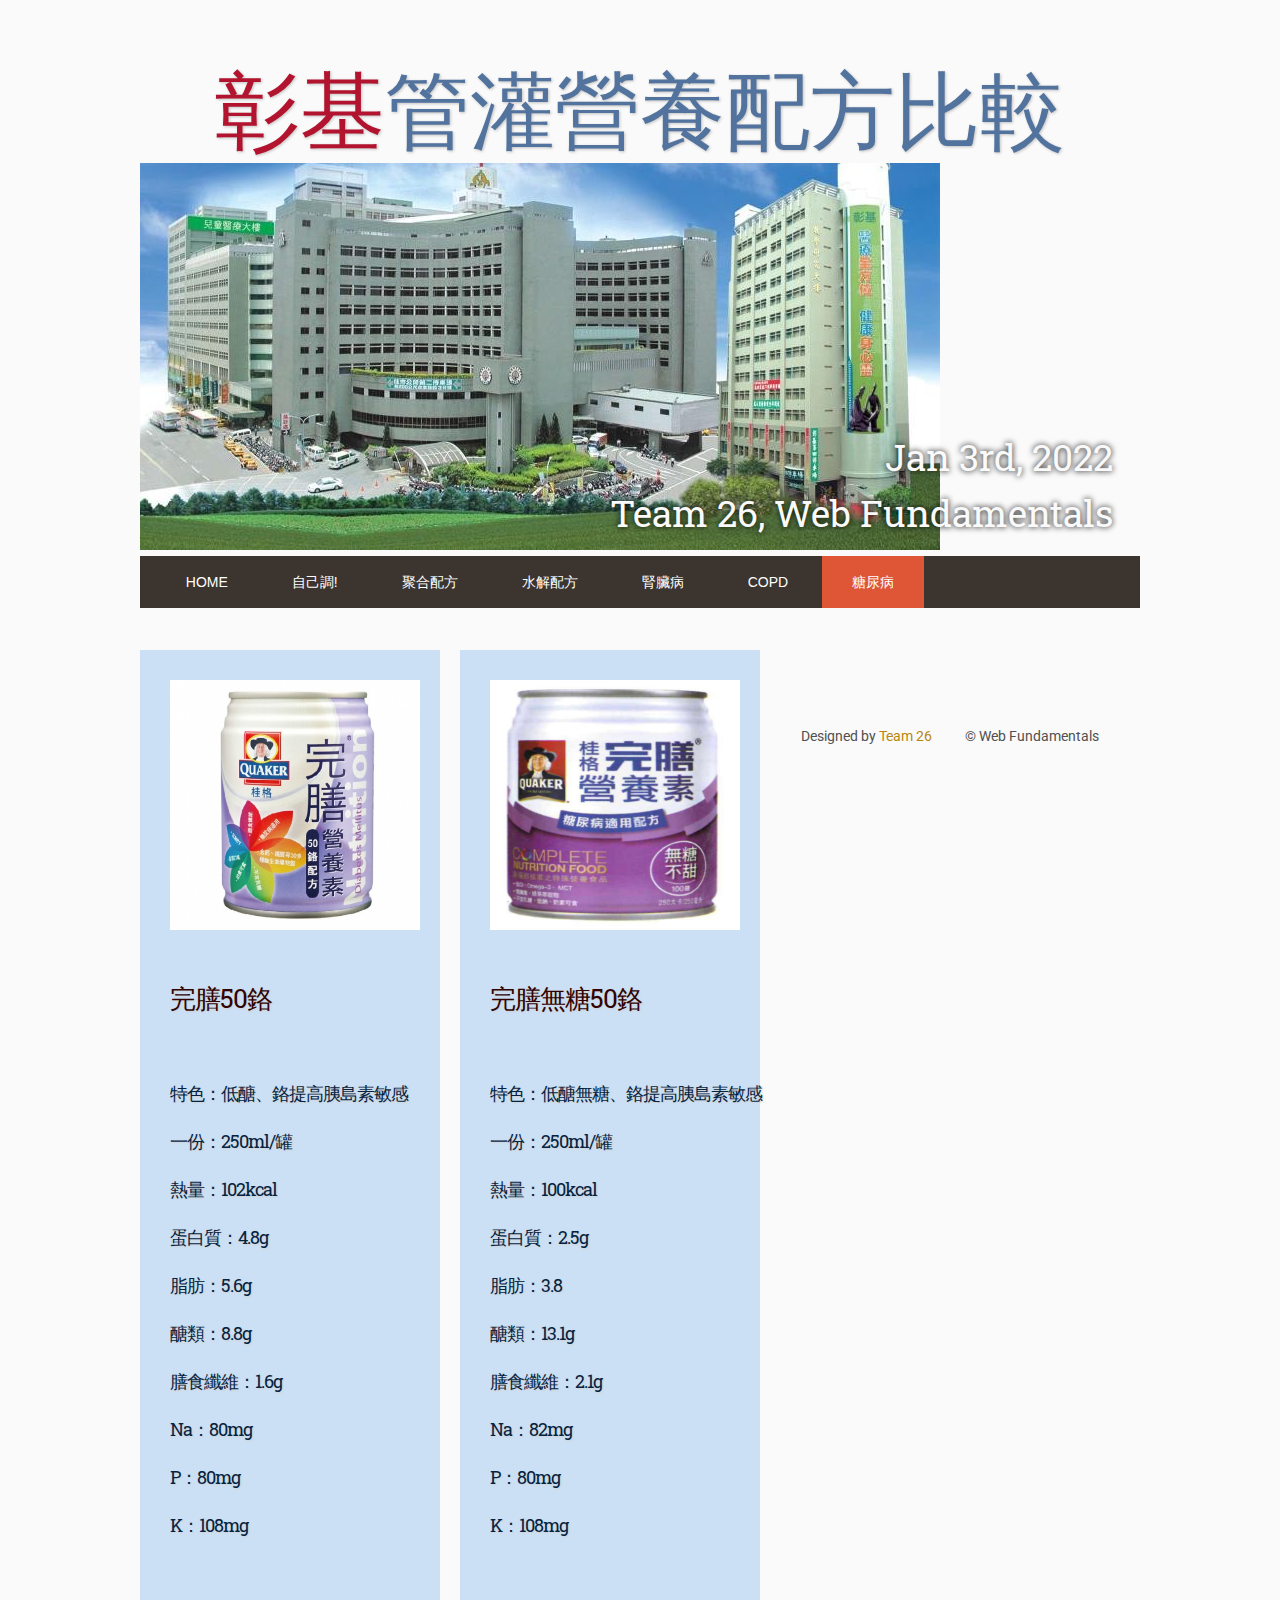
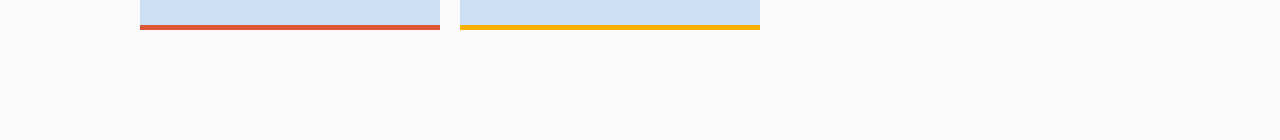
<file: test/index.html>
<!DOCTYPE html>
<html lang='en'>

<head>
    <base href="..">
    <link rel="shortcut icon" type="image/jpg" href="assets/icon.jpg"/>
    <link rel="stylesheet" type="text/css" media="all" href="assets/main.css"/>
    <meta name="description" content="Conference Template">
    <meta name="resource-type" content="document">
    <meta name="distribution" content="global">
    <meta name="KeyWords" content="Conference">
    <meta charset="UTF-8"></meta>
    <title>水解配方 | 彰基管灌營養配方</title>
</head>

<body>

    <div class="banner">
        <img src="assets/banner.jpg" alt="Conference Template Banner">
        <div class="top-left">
            <meta charset="UTF-8"></meta>
            <span class="title1">彰基</span><span class="title2">管灌營養配方比較</span>
        </div>
        <div class="bottom-right">
            Jan 3rd, 2022 <br> Team 26, Web Fundamentals
        </div>
    </div>


	<div id="menu-wrapper">
		<div id="menu" class="container">
			<ul>
				<li><a href="index.html">HOME</a></li>
				<li><a href="make_your_own">自己調!</a></li>
				<li><a href="poly">聚合配方</a></li>
				<li><a href="shuijie">水解配方</a></li>
				<li><a href="kidney_disease">腎臟病</a></li>
				<li><a href="lung_disease">COPD</a></li>
				<li class="current_page_item"><a href="test">糖尿病</a></li>
				<li><a href="tumor">腫瘤/重症</a></li>
			</ul>
		</div>
	</div>

    <div id="three-column" class="container">
		<div id="tbox1">
			<div class="box-style box-style01">
				<div class="content">
					<div class="image"><img src="assets/DM-19 桂格-完膳50鉻.jpg" width="250" height="250" alt="" /></div>
					<h2>完膳50鉻</h2>
					<h3>
					<p>特色：低醣、鉻提高胰島素敏感<br>
					<p>一份：250ml/罐<br>
					<p>熱量：102kcal<br>
					<p>蛋白質：4.8g<br>
					<p>脂肪：5.6g<br>
					<p>醣類：8.8g<br>
					<p>膳食纖維：1.6g<br>
					<p>Na：80mg<br>
					<p>P：80mg<br>
					<p>K：108mg<br>
					</h3>
						
                        
                      
                  </p>
				</div>
			</div>
		</div>
		<div id="tbox2">
			<div class="box-style box-style02">
				<div class="content">
					<div class="image"><img src="assets/DM-20 桂格完膳50鉿 無糖.jpg" width="250" height="250" alt="" /></div>
					<h2>完膳無糖50鉻</h2>
					<h3>
					<p>特色：低醣無糖、鉻提高胰島素敏感<br>
					<p>一份：250ml/罐<br>
					<p>熱量：100kcal<br>
					<p>蛋白質：2.5g<br>
					<p>脂肪：3.8<br>
					<p>醣類：13.1g<br>
					<p>膳食纖維：2.1g<br>
					<p>Na：82mg<br>
					<p>P：80mg<br>
					<p>K：108mg<br>
					</h3>
                        
                  </p>
				</div>
			</div>
		</div>

   <!--心怡結束-->

 <table class="footer">
        <tr>
            <td class="footer">Designed by <a target="_blank" href="https://sls.weco.net/node/34670">Team 26</a></td> 
            <td class="footer">&copy; Web Fundamentals</td> 
        </tr>
    </table>

    </body>
</html>
</file>
<file: assets/main.css>
/* main.css */

/* These are the colors and fonts used throughout the webpage.
 * I've listed them here so that a user may easily
 * do a search-and-replace for these to change the site theme.
 *   'Roboto',sans-serif; Font for the title text
 *   'Roboto-Slab',serif; Font for the body text 
 *   #fafafa; Background color of the site
 *   #505050; Foreground (text) color of the site
 *   #52739e; Navy, "Template" in the logo, current page in navigation, special titles in the Program
 *   #b2132e; Reddish, "Conference" in the logo, hover color for links
 *   #813c54; Heading color, titles in the Program
 *   #b8860b; Dark Goldenrod, color for links
 */

@import url('https://fonts.googleapis.com/css?family=Roboto%7CRoboto+Slab');

*{
    border:0;
    font:inherit;
    font-size:1em;
    margin:0;
    padding:0;
    vertical-align:baseline;
}

body{
    background-color: #fafafa;
    background-size: cover;
    background-attachment: fixed;
    color: #505050; 
    text-align:left;
    font-family:'Roboto',sans-serif;
    font-size:1em;
    line-height:1.5em;
    margin: 60px auto;
    width: 1000px;
}

a{color: #b8860b; text-decoration:none;}
a.current{color: #52739e;}
a.current:hover{color: #e82945;}
a:hover{color: #b2132e;}
a:active{color: #e82945;}
h1,h2,h3,h4{clear:left; color: #813c54; margin:1.5em 0em 1em 0em; font-family:'Roboto Slab',serif; text-shadow: 1px 1px 2px #d0d0d0;}
h1{font-size:2.67em;}
h2{font-size:2.00em;}
h3{font-size:1.67em;}
h4{font-size:1.33em;}
p{list-style:none; margin:24px auto 24px auto; padding:0px; width:900px; text-align:left;}
li a, p a {text-decoration:underline; text-decoration-color:#b8860b;}
ul{list-style:none; margin:24px auto 24px auto; padding:0px; width:800px; text-align:left;}
ul li{list-style:none; margin:0px auto 0px auto; padding:0px; text-align:left;}
i,em{font-style:italic;}
b,strong{font-weight:bold;}
sup{
    vertical-align: super;
    font-size: 0.8em;
    line-height: 0;
}
sub{
    vertical-align: sub;
    font-size: 0.8em;
    line-height: 0;
}
table{
    width: 1000px;
    margin: 12px auto 24px auto;
    float: center;
    /* UNCOMMENT THIS FOR DEBUGGING THE ALIGNMENT */
    /*border: 1px solid black;*/
}
th,td{
    text-align: left;
    /* UNCOMMENT THIS FOR DEBUGGING THE ALIGNMENT */
    /*border: 1px solid black;*/
}

/* Website Banner */
.banner {position: relative; font-family:'Roboto Slab',serif;}
.top-left {font-size:5.33em; color: #505050; background: #fafafa; text-align: center; width: 1000px; height: 67px; position: absolute; padding: 36px 0 0 0; top: 0px;}
.bottom-right {font-size:2.33em; color: #fafafa; line-height: 1.5em; width: auto; height: 100px; padding: 0px 27px 27px 0px; text-align: right; position: absolute; bottom: 0px; right: 0px; text-shadow: 0px 0px 6px #000000;}

/* Conference Title Logo */
.title1{color: #b2132e; text-shadow: 1px 1px 3px #c0c0c0;} 
.title2{color: #52739e; text-shadow: 1px 1px 3px #c0c0c0;}
.year{color: #505050; font-size:0.67em; font-weight: lighter;}

/* Navigation Links (Home, Registration, etc) */
table.navigation{width:800px;}
td.navigation{font-size:1.5em; white-space:nowrap; width:14%; text-align:center; vertical-align:middle; padding:0px 0px 0px 0px;}

/* Sponsor Images */
table.sponsors{width:400px;}
td.sponsor{white-space:nowrap; width:25%; text-align:center; vertical-align:middle; padding:0px 0px 0px 0px;}
td.sponsor img{width: 100%}

/* The Table on the Program Page */
td.room{padding: 4px 12px 4px 4px; width: 90%; vertical-align:bottom; font-size:1.67em; color: #52739e; height:32px;}
td.date{white-space:nowrap; width:130px; text-align:right; vertical-align:top; padding:4px 16px 0px 0px;}
td.title{padding: 4px 12px 4px 4px; width: 90%; vertical-align:top; font-size:1.5em; color: #813c54; height:32px; font-family:'Roboto Slab',serif; text-shadow: 1px 1px 2px #d0d0d0; }
td.title-special{padding: 4px 12px 4px 4px; width: 90%; vertical-align:top; font-size:1.67em; color: #52739e; height:32px; font-family:'Roboto Slab',serif; text-shadow: 1px 1px 2px #d0d0d0;}
td.speaker{padding: 4px 12px 4px 4px; font-style: italic; font-size:1em; max-height:999999px}
td.abstract{padding: 4px 12px 12px 4px; font-size:1em; max-height:999999px}
td.abstract img{display: block; margin: 4px auto 8px auto}
table.plenary{padding-top: 8px; background: #ffffff;}

/* Registration and Directions iframes and Images */
iframe.registration{display:block; margin:1em auto 2em auto; width:700px; height:1400px; border:none;}
iframe.directions{display:block; margin:1em auto 2em auto; width:800px; height:400px; border:none;}
img.center{display:block; width:67%; margin:1em auto 2em auto;}

/* Flyer Images */
table.flyers{width:800px;}
td.flyer{white-space:nowrap; width:50%; text-align:center; vertical-align:middle; padding:0px 0px 0px 0px;}
td.sponsor img{width: 100%}

/* The Footer */
table.footer{font-size:0.875em; margin: 72px auto 12px auto; width:333px;}
td.footer{width:auto; text-align:center; vertical-align:middle;}

/* My hacky way of making the site mobile-friendly */
@media only screen and (max-width: 1100px) {
    h2{font-size:3.00em;}
    p{font-size:1.5em; line-height:1.5em;}
    th,td,tr{font-size:1.5em; line-height:1.5em;}
    td.date{font-size:1em; padding-top:0.5em;}
    td.navigation{font-size:1.5em; padding:0px 20px 0px 20px;}
    table.footer{font-size:0.33em;}
}

/* Three Column Content */

#three-column {
	overflow: hidden;
	padding: 10px 0px 50px 0px;
}

#three-column #tbox1 {
	float: left;
	width: 300px;
	margin-right: 20px;
}

#three-column #tbox2 {
	float: left;
	width: 300px;
}

#three-column #tbox3 {
	float: right;
	width: 300px;
}

.box-style {
	background: #CBE0F5;
}

.box-style01
{
	border-bottom: 5px solid #DE5635;
}


.box-style02
{
	border-bottom: 5px solid #F8AF00;
}

.box-style03
{
	border-bottom: 5px solid #A2B837;
}


.box-style h2 {
	padding: 10px 0px;
	letter-spacing: -1px;
	font-size: 26px;
	color: #300202;
}

h2:hover {
background-color:#F6DCF9
}

.box-style h3 {
	padding: 10px 0px;
	letter-spacing: -1px;
	font-size: 18px;
	color: #042342;
}

.box-style .image {
	width: 324px;
}

.box-style .arrow {
}

.box-style .content {
	overflow: hidden;
	width: 324px;
	padding: 30px;
}


.divider {
	overflow: hidden;
	height: 50px;
	background: url(images/img04.png) no-repeat center top;
}

/* Menu */

#menu-wrapper {
	overflow: hidden;
	height: 52px;
	margin-bottom: 2em;
	background: #3C342E;
}

#menu {
	overflow: hidden;
	height: 52px;
}

#menu ul {
	margin: 0;
	padding: 0px 0px 0px 0px 0px 0px 0px 0px;
	list-style: none;
	line-height: normal;
	text-align: center;
}

#menu li {
	display: inline-block;
}

#menu a {
	display: block;
	padding: 0px 30px;
	line-height: 52px;
	border: none;
	text-decoration: none;
	text-transform: lowercase;
	text-align: center;
	text-transform: uppercase;
	font-family: 'Oswald', sans-serif;
	font-size: 14px;
	font-weight: 300;
	color: #FFFFFF;
}

#menu a:hover, #menu .current_page_item a {
	background: #DE5635;
	text-decoration: none;
	color: #FFFFFF;
}

#menu .current_page_item a {
}
</file>
